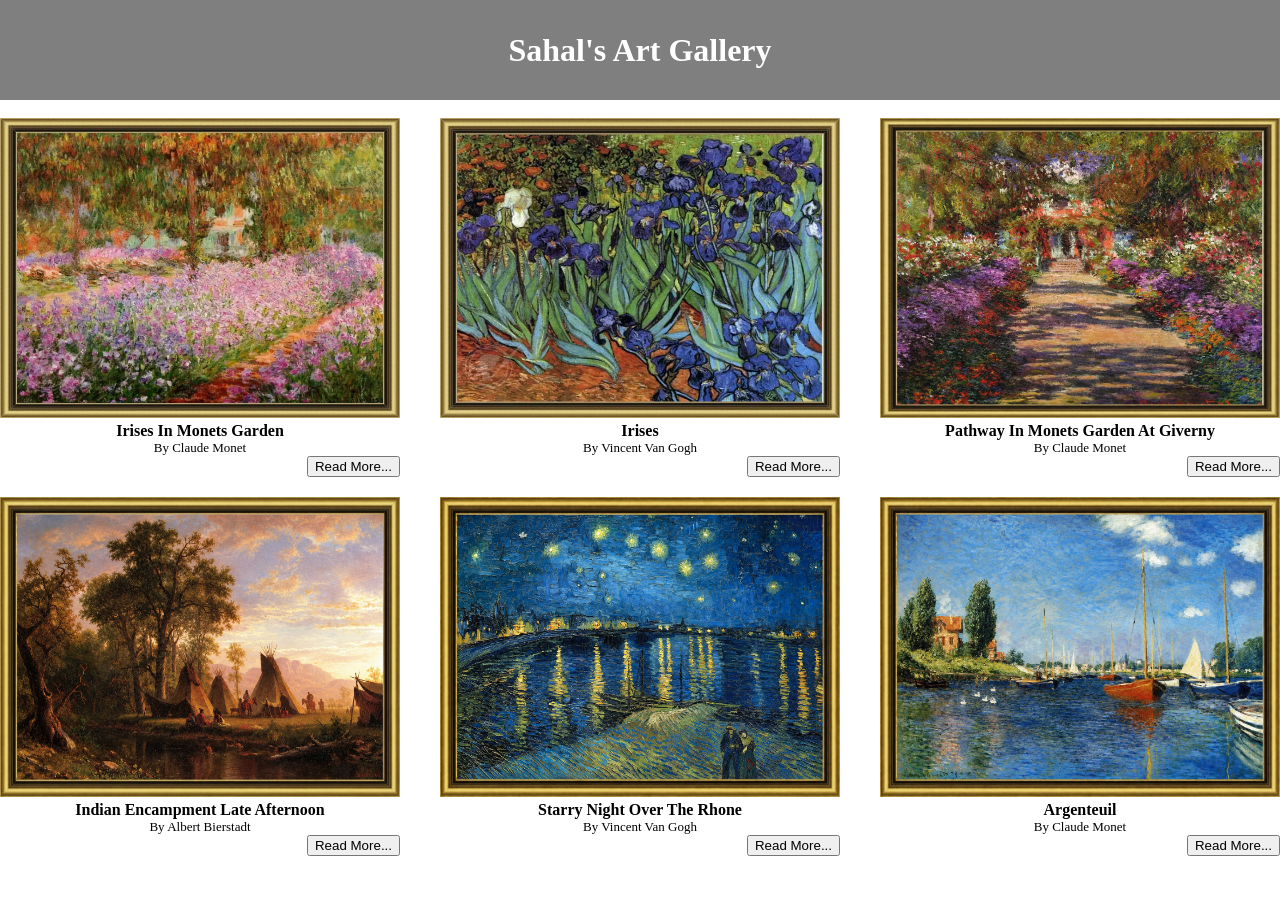
<file: index.html>
<!DOCTYPE html>
<html lang="en">
<head>
    <meta charset="UTF-8">
    <meta name="viewport" content="width=device-width, initial-scale=1.0">
    <title>Sahal's Art Gallery</title>
    <link rel="stylesheet" href="Sahal's Art Gallery.css">
</head>
<body>
    <header>
    <h1>Sahal's Art Gallery</h1>
    </header>
    <br>
    <main>
        <section>
            <div>
            <a href="Irises In Monets Garden.html" target="_blank"><img width="400px" height="300px" src="Irises In Monets Garden.webp" alt="Irises In Monets Garden"></a>
            <div class="images"><strong>Irises In Monets Garden</strong> </div>
            <div class="images" style="font-size: small">By Claude Monet</div>
            <a href="Irises In Monets Garden.html" target="_blank"><button style="float: inline-end;">Read More...</button></a>
            </div>
            <div>
            <a href="Irises.html" target="_blank"><img width="400px" height="300px" src="Irises.webp" alt="Irises"></a>
            <div class="images"><strong>Irises</strong></div>
            <div class="images" style="font-size: small;">By Vincent Van Gogh</div>
            <a href="Irises.html" target="_blank"><button style="float: inline-end;">Read More...</button></a>
            </div>
            <div>
            <a href="Pathway In Monets Garden At Giverny.html" target="_blank"><img width="400px" height="300px" src="Pathway In Monets Garden At Giverny.png" alt="Pathway In Monets Garden At Giverny"></a>
            <div class="images"><strong>Pathway In Monets Garden At Giverny</strong></div>
            <div class="images" style="font-size: small;">By Claude Monet</div>
            <a href="Pathway In Monets Garden At Giverny.html" target="_blank"><button style="float: inline-end;">Read More...</button></a>
            </div>
        </section>
        <section>
            <div>
            <a href="Indian Encampment Late Afternoon.html" target="_blank"><img width="400px" height="300px" src="Indian Encampment Late Afternoon.png" alt="Indian Encampment Late Afternoon"></a>
            <div class="images"><strong>Indian Encampment Late Afternoon</strong> </div>
            <div class="images" style="font-size: small">By Albert Bierstadt</div>
            <a href="Indian Encampment Late Afternoon.html" target="_blank"><button style="float: inline-end;">Read More...</button></a>
            </div>
            <div>
            <a href="Starry Night Over The Rhone.html" target="_blank"><img width="400px" height="300px" src="Starry Night Over The Rhone.png" alt="Starry Night Over The Rhone"></a>
            <div class="images"><strong>Starry Night Over The Rhone</strong></div>
            <div class="images" style="font-size: small;">By Vincent Van Gogh</div>
            <a href="Starry Night Over The Rhone.html" target="_blank"><button style="float: inline-end;">Read More...</button></a>
            </div>
            <div>
            <a href="Argenteuil.html" target="_blank"><img width="400px" height="300px" src="Argenteuil.png" alt="Argenteuil"></a>
            <div class="images"><strong>Argenteuil</strong></div>
            <div class="images" style="font-size: small;">By Claude Monet</div>
            <a href="Argenteuil.html" target="_blank"><button style="float: inline-end;">Read More...</button></a>
            </div>
        </section>
    </main>
</body>
</html>
</file>
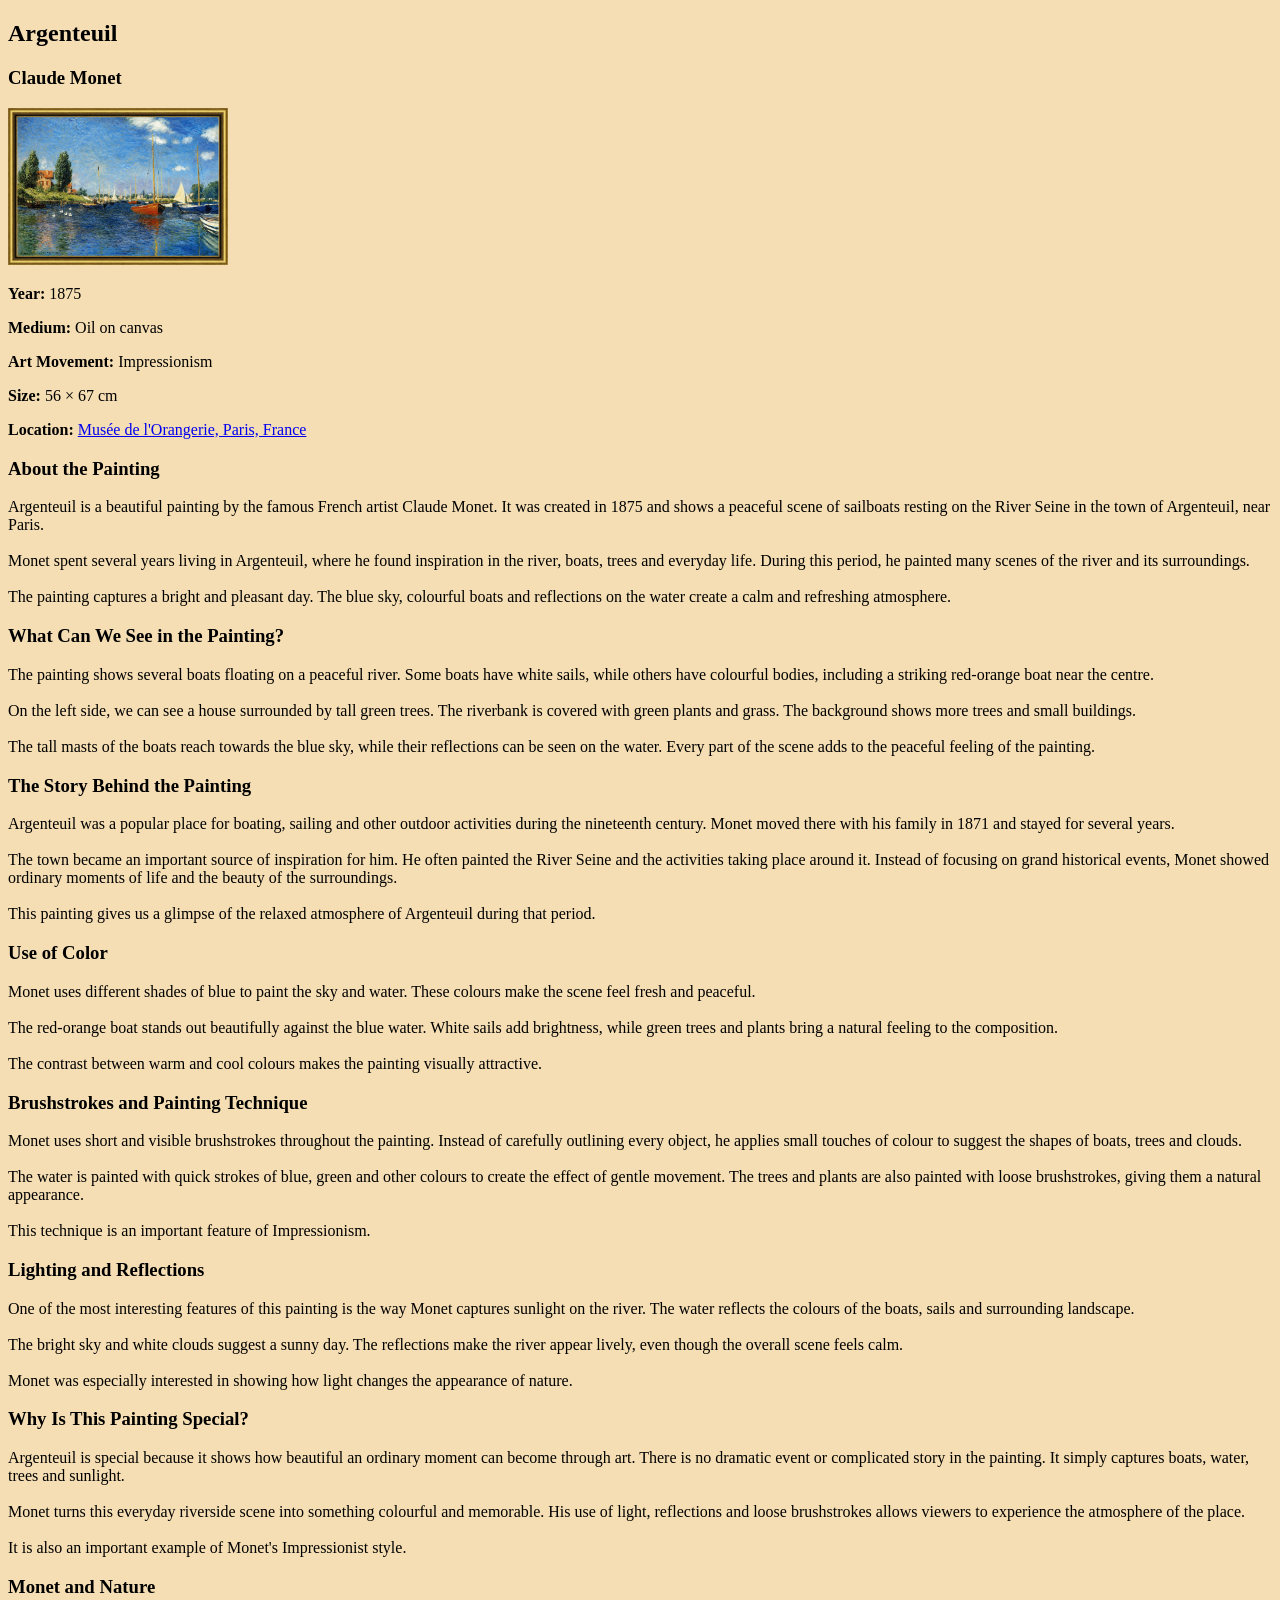
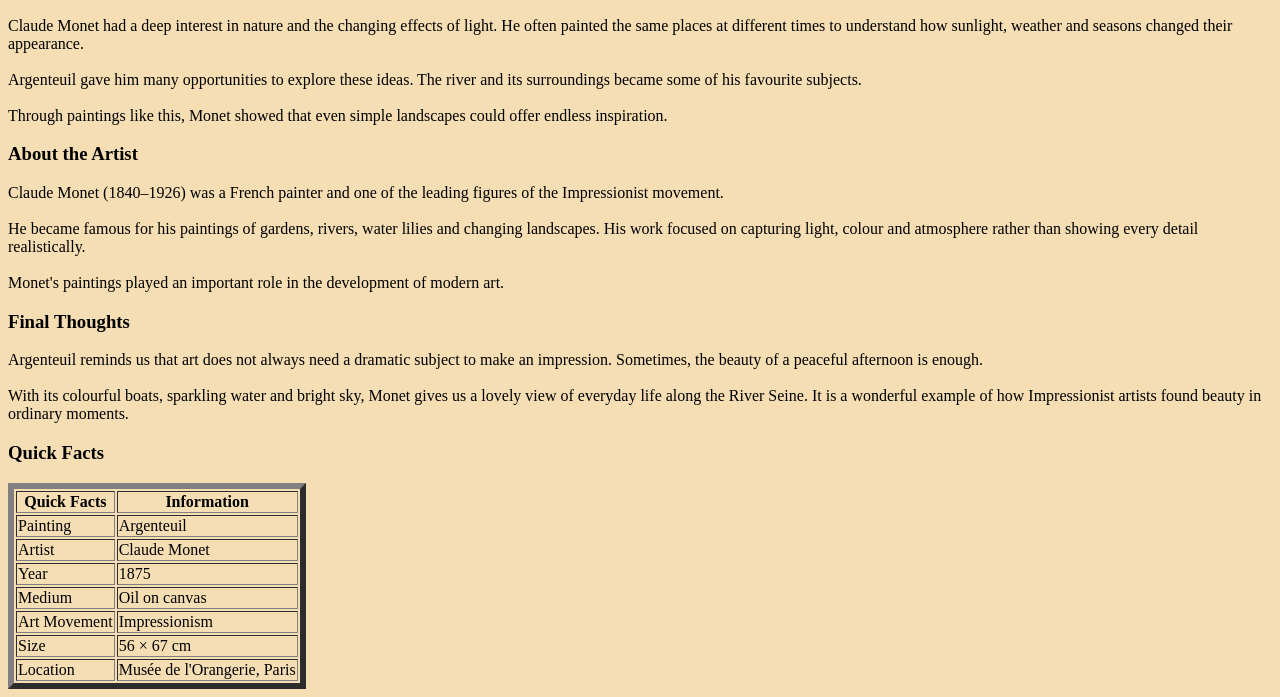
<file: Argenteuil.html>
<!DOCTYPE html>
<html lang="en">
<head>
    <meta charset="UTF-8">
    <meta name="viewport" content="width=device-width, initial-scale=1.0">
    <title>Argenteuil - Claude Monet</title>
    <style>
        body{
            background-color:wheat;
        }
    </style>
</head>
<body>

    <h2>Argenteuil</h2>
    <h3>Claude Monet</h3>
    <img width="220px" src="Argenteuil.png">

    <p><strong>Year:</strong> 1875</p>
    <p><strong>Medium:</strong> Oil on canvas</p>
    <p><strong>Art Movement:</strong> Impressionism</p>
    <p><strong>Size:</strong> 56 × 67 cm</p>
    <p><strong>Location:</strong> <a href="https://maps.app.goo.gl/kLqD5z38WnpdCQpq8">Musée de l'Orangerie, Paris, France</a></p>

    <h3>About the Painting</h3>
    <p>
        Argenteuil is a beautiful painting by the famous French artist Claude Monet. 
        It was created in 1875 and shows a peaceful scene of sailboats resting on 
        the River Seine in the town of Argenteuil, near Paris.
        <br><br>
        Monet spent several years living in Argenteuil, where he found inspiration 
        in the river, boats, trees and everyday life. During this period, he painted 
        many scenes of the river and its surroundings.
        <br><br>
        The painting captures a bright and pleasant day. The blue sky, colourful 
        boats and reflections on the water create a calm and refreshing atmosphere.
    </p>

    <h3>What Can We See in the Painting?</h3>
    <p>
        The painting shows several boats floating on a peaceful river. Some boats 
        have white sails, while others have colourful bodies, including a striking 
        red-orange boat near the centre.
        <br><br>
        On the left side, we can see a house surrounded by tall green trees. The 
        riverbank is covered with green plants and grass. The background shows 
        more trees and small buildings.
        <br><br>
        The tall masts of the boats reach towards the blue sky, while their 
        reflections can be seen on the water. Every part of the scene adds to 
        the peaceful feeling of the painting.
    </p>

    <h3>The Story Behind the Painting</h3>
    <p>
        Argenteuil was a popular place for boating, sailing and other outdoor 
        activities during the nineteenth century. Monet moved there with his 
        family in 1871 and stayed for several years.
        <br><br>
        The town became an important source of inspiration for him. He often 
        painted the River Seine and the activities taking place around it. 
        Instead of focusing on grand historical events, Monet showed ordinary 
        moments of life and the beauty of the surroundings.
        <br><br>
        This painting gives us a glimpse of the relaxed atmosphere of Argenteuil 
        during that period.
    </p>

    <h3>Use of Color</h3>
    <p>
        Monet uses different shades of blue to paint the sky and water. These 
        colours make the scene feel fresh and peaceful.
        <br><br>
        The red-orange boat stands out beautifully against the blue water. White 
        sails add brightness, while green trees and plants bring a natural feeling 
        to the composition.
        <br><br>
        The contrast between warm and cool colours makes the painting visually 
        attractive.
    </p>

    <h3>Brushstrokes and Painting Technique</h3>
    <p>
        Monet uses short and visible brushstrokes throughout the painting. 
        Instead of carefully outlining every object, he applies small touches 
        of colour to suggest the shapes of boats, trees and clouds.
        <br><br>
        The water is painted with quick strokes of blue, green and other colours 
        to create the effect of gentle movement. The trees and plants are also 
        painted with loose brushstrokes, giving them a natural appearance.
        <br><br>
        This technique is an important feature of Impressionism.
    </p>

    <h3>Lighting and Reflections</h3>
    <p>
        One of the most interesting features of this painting is the way Monet 
        captures sunlight on the river. The water reflects the colours of the 
        boats, sails and surrounding landscape.
        <br><br>
        The bright sky and white clouds suggest a sunny day. The reflections 
        make the river appear lively, even though the overall scene feels calm.
        <br><br>
        Monet was especially interested in showing how light changes the 
        appearance of nature.
    </p>

    <h3>Why Is This Painting Special?</h3>
    <p>
        Argenteuil is special because it shows how beautiful an ordinary moment 
        can become through art. There is no dramatic event or complicated story 
        in the painting. It simply captures boats, water, trees and sunlight.
        <br><br>
        Monet turns this everyday riverside scene into something colourful and 
        memorable. His use of light, reflections and loose brushstrokes allows 
        viewers to experience the atmosphere of the place.
        <br><br>
        It is also an important example of Monet's Impressionist style.
    </p>

    <h3>Monet and Nature</h3>
    <p>
        Claude Monet had a deep interest in nature and the changing effects of 
        light. He often painted the same places at different times to understand 
        how sunlight, weather and seasons changed their appearance.
        <br><br>
        Argenteuil gave him many opportunities to explore these ideas. The river 
        and its surroundings became some of his favourite subjects.
        <br><br>
        Through paintings like this, Monet showed that even simple landscapes 
        could offer endless inspiration.
    </p>

    <h3>About the Artist</h3>
    <p>
        Claude Monet (1840–1926) was a French painter and one of the leading 
        figures of the Impressionist movement.
        <br><br>
        He became famous for his paintings of gardens, rivers, water lilies 
        and changing landscapes. His work focused on capturing light, colour 
        and atmosphere rather than showing every detail realistically.
        <br><br>
        Monet's paintings played an important role in the development of 
        modern art.
    </p>

    <h3>Final Thoughts</h3>
    <p>
        Argenteuil reminds us that art does not always need a dramatic subject 
        to make an impression. Sometimes, the beauty of a peaceful afternoon 
        is enough.
        <br><br>
        With its colourful boats, sparkling water and bright sky, Monet gives 
        us a lovely view of everyday life along the River Seine. It is a 
        wonderful example of how Impressionist artists found beauty in 
        ordinary moments.
    </p>

    <h3>Quick Facts</h3>
    <table border="6">
        <tr>
            <th>Quick Facts</th>
            <th>Information</th>
        </tr>
        <tr>
            <td>Painting</td>
            <td>Argenteuil</td>
        </tr>
        <tr>
            <td>Artist</td>
            <td>Claude Monet</td>
        </tr>
        <tr>
            <td>Year</td>
            <td>1875</td>
        </tr>
        <tr>
            <td>Medium</td>
            <td>Oil on canvas</td>
        </tr>
        <tr>
            <td>Art Movement</td>
            <td>Impressionism</td>
        </tr>
        <tr>
            <td>Size</td>
            <td>56 × 67 cm</td>
        </tr>
        <tr>
            <td>Location</td>
            <td>Musée de l'Orangerie, Paris</td>
        </tr>
    </table>

</body>
</html>
</file>
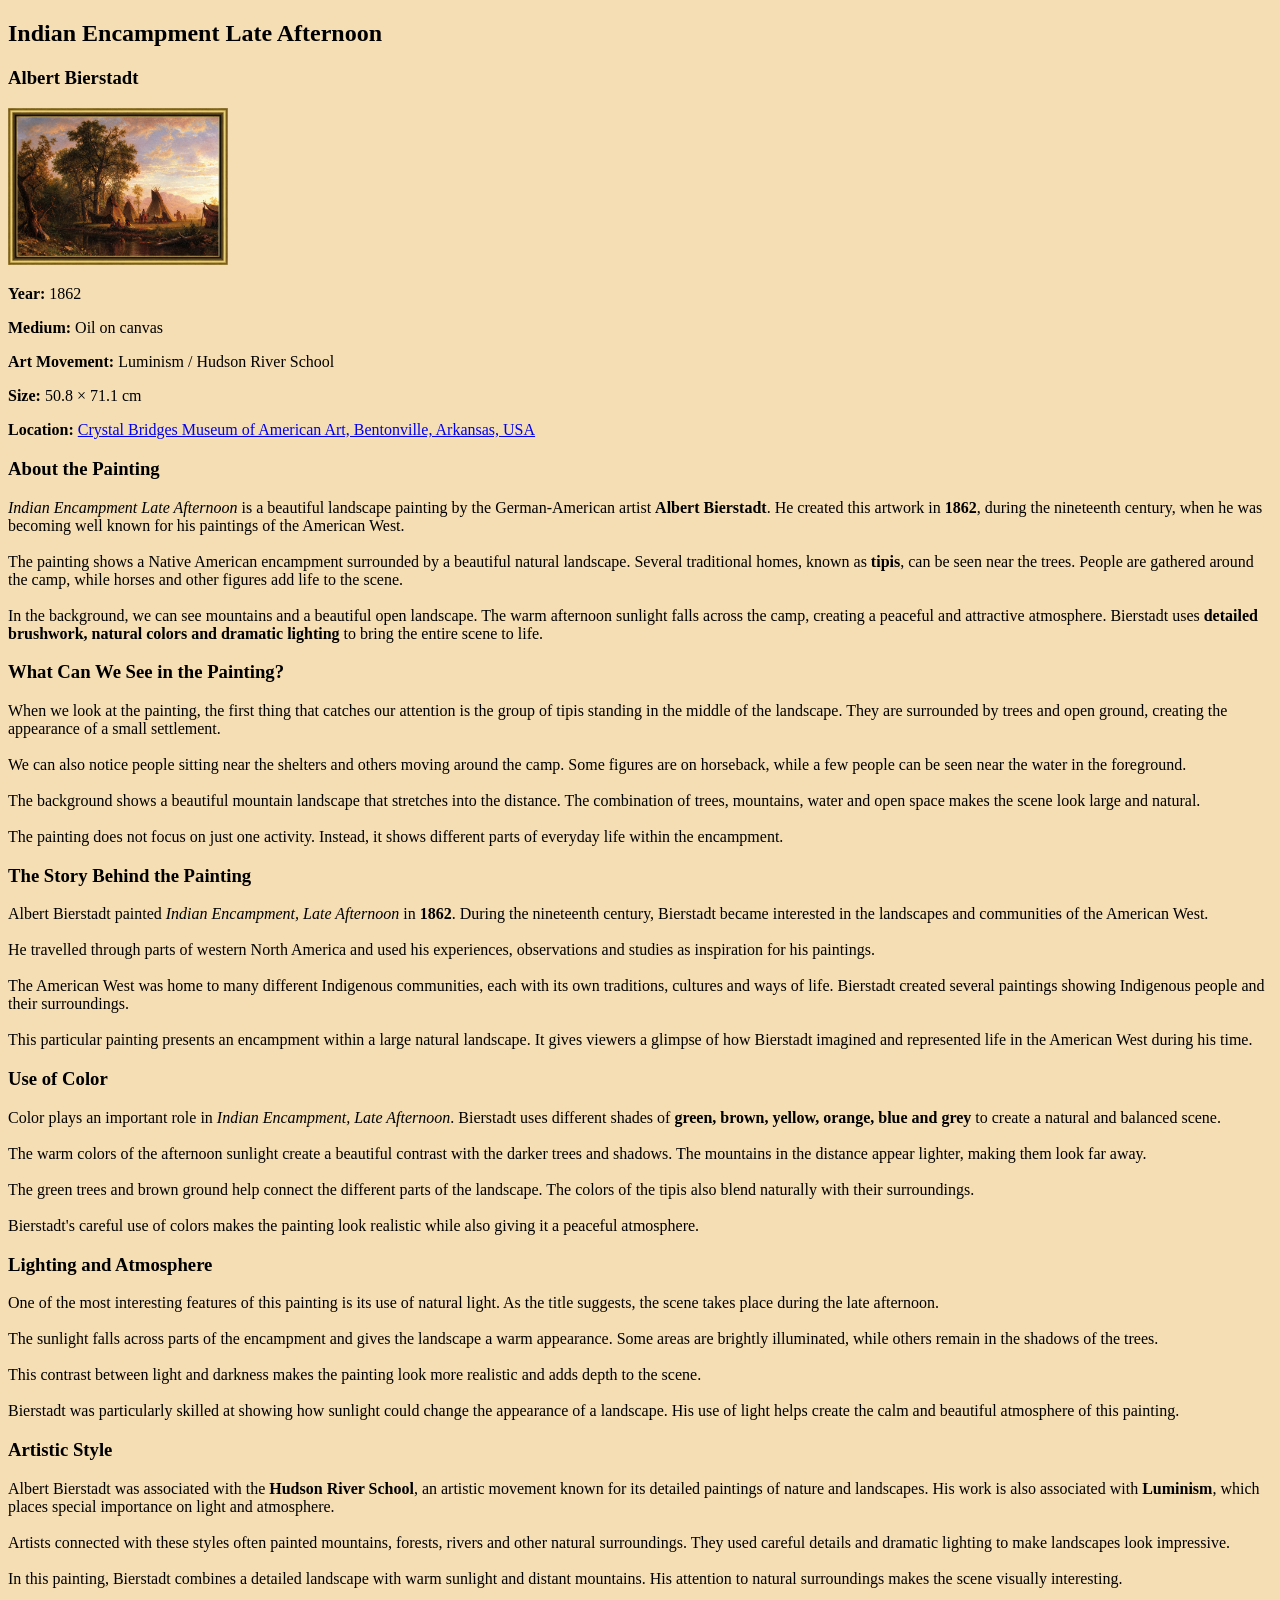
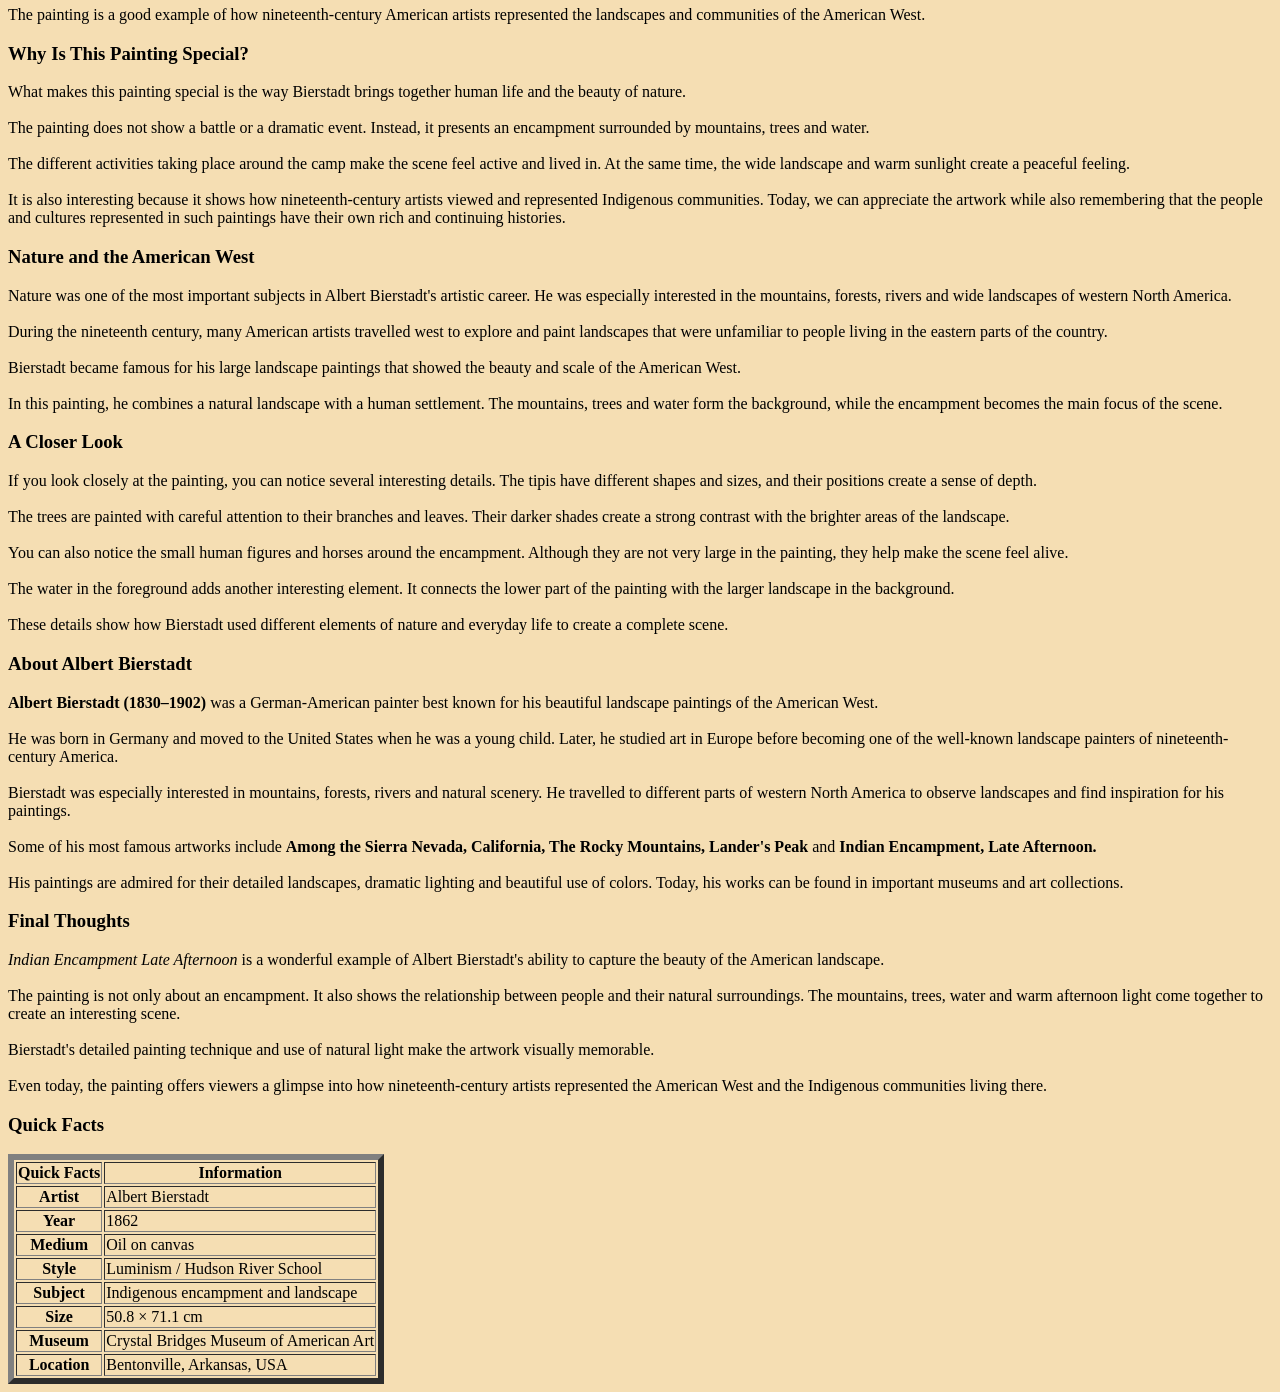
<file: Indian Encampment Late Afternoon.html>
<!DOCTYPE html>
<html lang="en">
<head>
    <meta charset="UTF-8">
    <meta name="viewport" content="width=device-width, initial-scale=1.0">
    <title>Indian Encampment, Late Afternoon</title>
    <style>
        body{
            background-color:wheat;
        }
    </style>
</head>
<body>
    <h2>Indian Encampment Late Afternoon</h2>
    <h3>Albert Bierstadt</h3>
    <img width="220px" src="Indian Encampment Late Afternoon.png">

    <p><strong>Year:</strong> 1862</p>
    <p><strong>Medium:</strong> Oil on canvas</p>
    <p><strong>Art Movement:</strong> Luminism / Hudson River School</p>
    <p><strong>Size:</strong> 50.8 × 71.1 cm</p>
    <p><strong>Location:</strong> <a href="https://maps.app.goo.gl/CQbjdaHyJHn3ZQuc9">Crystal Bridges Museum of American Art, Bentonville, Arkansas, USA</a></p>
    
    <h3>About the Painting</h3>
    
    <p><em>Indian Encampment Late Afternoon</em> is a beautiful landscape painting by the German-American artist <strong>Albert Bierstadt</strong>. He created this artwork in <strong>1862</strong>, during the nineteenth century, when he was becoming well known for his paintings of the American West.<br><br>

The painting shows a Native American encampment surrounded by a beautiful natural landscape. Several traditional homes, known as <strong>tipis</strong>, can be seen near the trees. People are gathered around the camp, while horses and other figures add life to the scene.<br><br>

In the background, we can see mountains and a beautiful open landscape. The warm afternoon sunlight falls across the camp, creating a peaceful and attractive atmosphere. Bierstadt uses <strong>detailed brushwork, natural colors and dramatic lighting</strong> to bring the entire scene to life.</p>

<h3>What Can We See in the Painting?</h3>
<p>When we look at the painting, the first thing that catches our attention is the group of tipis standing in the middle of the landscape. They are surrounded by trees and open ground, creating the appearance of a small settlement.<br><br>

We can also notice people sitting near the shelters and others moving around the camp. Some figures are on horseback, while a few people can be seen near the water in the foreground.<br><br>

The background shows a beautiful mountain landscape that stretches into the distance. The combination of trees, mountains, water and open space makes the scene look large and natural.<br><br>

The painting does not focus on just one activity. Instead, it shows different parts of everyday life within the encampment.</p>

<h3>The Story Behind the Painting</h3>
<p>Albert Bierstadt painted <em>Indian Encampment, Late Afternoon</em> in <strong>1862</strong>. During the nineteenth century, Bierstadt became interested in the landscapes and communities of the American West.<br><br>

He travelled through parts of western North America and used his experiences, observations and studies as inspiration for his paintings.<br><br>

The American West was home to many different Indigenous communities, each with its own traditions, cultures and ways of life. Bierstadt created several paintings showing Indigenous people and their surroundings.<br><br>

This particular painting presents an encampment within a large natural landscape. It gives viewers a glimpse of how Bierstadt imagined and represented life in the American West during his time.</p>

<h3>Use of Color</h3>
<p>Color plays an important role in <em>Indian Encampment, Late Afternoon</em>. Bierstadt uses different shades of <strong>green, brown, yellow, orange, blue and grey</strong> to create a natural and balanced scene.<br><br>

The warm colors of the afternoon sunlight create a beautiful contrast with the darker trees and shadows. The mountains in the distance appear lighter, making them look far away.<br><br>

The green trees and brown ground help connect the different parts of the landscape. The colors of the tipis also blend naturally with their surroundings.<br><br>

Bierstadt's careful use of colors makes the painting look realistic while also giving it a peaceful atmosphere.</p>

<h3>Lighting and Atmosphere</h3>
<p>One of the most interesting features of this painting is its use of natural light. As the title suggests, the scene takes place during the late afternoon.<br><br>

The sunlight falls across parts of the encampment and gives the landscape a warm appearance. Some areas are brightly illuminated, while others remain in the shadows of the trees.<br><br>

This contrast between light and darkness makes the painting look more realistic and adds depth to the scene.<br><br>

Bierstadt was particularly skilled at showing how sunlight could change the appearance of a landscape. His use of light helps create the calm and beautiful atmosphere of this painting.</p>

<h3>Artistic Style</h3>
<p>Albert Bierstadt was associated with the <strong>Hudson River School</strong>, an artistic movement known for its detailed paintings of nature and landscapes. His work is also associated with <strong>Luminism</strong>, which places special importance on light and atmosphere.<br><br>

Artists connected with these styles often painted mountains, forests, rivers and other natural surroundings. They used careful details and dramatic lighting to make landscapes look impressive.<br><br>

In this painting, Bierstadt combines a detailed landscape with warm sunlight and distant mountains. His attention to natural surroundings makes the scene visually interesting.<br><br>

The painting is a good example of how nineteenth-century American artists represented the landscapes and communities of the American West.</p>

<h3>Why Is This Painting Special?</h3>
<p>What makes this painting special is the way Bierstadt brings together human life and the beauty of nature.<br><br>

The painting does not show a battle or a dramatic event. Instead, it presents an encampment surrounded by mountains, trees and water.<br><br>

The different activities taking place around the camp make the scene feel active and lived in. At the same time, the wide landscape and warm sunlight create a peaceful feeling.<br><br>

It is also interesting because it shows how nineteenth-century artists viewed and represented Indigenous communities. Today, we can appreciate the artwork while also remembering that the people and cultures represented in such paintings have their own rich and continuing histories.</p>

<h3>Nature and the American West</h3>
<p>Nature was one of the most important subjects in Albert Bierstadt's artistic career. He was especially interested in the mountains, forests, rivers and wide landscapes of western North America.<br><br>

During the nineteenth century, many American artists travelled west to explore and paint landscapes that were unfamiliar to people living in the eastern parts of the country.<br><br>

Bierstadt became famous for his large landscape paintings that showed the beauty and scale of the American West.<br><br>

In this painting, he combines a natural landscape with a human settlement. The mountains, trees and water form the background, while the encampment becomes the main focus of the scene.</p>

<h3>A Closer Look</h3>
<p>If you look closely at the painting, you can notice several interesting details. The tipis have different shapes and sizes, and their positions create a sense of depth.<br><br>

The trees are painted with careful attention to their branches and leaves. Their darker shades create a strong contrast with the brighter areas of the landscape.<br><br>

You can also notice the small human figures and horses around the encampment. Although they are not very large in the painting, they help make the scene feel alive.<br><br>

The water in the foreground adds another interesting element. It connects the lower part of the painting with the larger landscape in the background.<br><br>

These details show how Bierstadt used different elements of nature and everyday life to create a complete scene.</p>

<h3>About Albert Bierstadt</h3>
<p><strong>Albert Bierstadt (1830–1902)</strong> was a German-American painter best known for his beautiful landscape paintings of the American West.<br><br>

He was born in Germany and moved to the United States when he was a young child. Later, he studied art in Europe before becoming one of the well-known landscape painters of nineteenth-century America.<br><br>

Bierstadt was especially interested in mountains, forests, rivers and natural scenery. He travelled to different parts of western North America to observe landscapes and find inspiration for his paintings.<br><br>

Some of his most famous artworks include <strong>Among the Sierra Nevada, California, The Rocky Mountains, Lander's Peak</strong> and <strong>Indian Encampment, Late Afternoon.</strong><br><br>

His paintings are admired for their detailed landscapes, dramatic lighting and beautiful use of colors. Today, his works can be found in important museums and art collections.</p>

<h3>Final Thoughts</h3>
<p><em>Indian Encampment Late Afternoon</em> is a wonderful example of Albert Bierstadt's ability to capture the beauty of the American landscape.<br><br>

The painting is not only about an encampment. It also shows the relationship between people and their natural surroundings. The mountains, trees, water and warm afternoon light come together to create an interesting scene.<br><br>

Bierstadt's detailed painting technique and use of natural light make the artwork visually memorable.<br><br>

Even today, the painting offers viewers a glimpse into how nineteenth-century artists represented the American West and the Indigenous communities living there.</p>

<h3>Quick Facts</h3>
<table border="6">
    <tr>
        <th>Quick Facts</th>
        <th>Information</th>
    </tr>
    <tr>
        <th>Artist</th>
        <td>Albert Bierstadt</td>
    </tr>
    <tr>
        <th>Year</th>
        <td>1862</td>
    </tr>
    <tr>
        <th>Medium</th>
        <td>Oil on canvas</td>
    </tr>
    <tr>
        <th>Style</th>
        <td>Luminism / Hudson River School</td>
    </tr>
    <tr>
        <th>Subject</th>
        <td>Indigenous encampment and landscape</td>
    </tr>
    <tr>
        <th>Size</th>
        <td>50.8 × 71.1 cm</td>
    </tr>
    <tr>
        <th>Museum</th>
        <td>Crystal Bridges Museum of American Art</td>
    </tr>
    <tr>
        <th>Location</th>
        <td>Bentonville, Arkansas, USA</td>
    </tr>
</table>
</body>
</html>
</file>
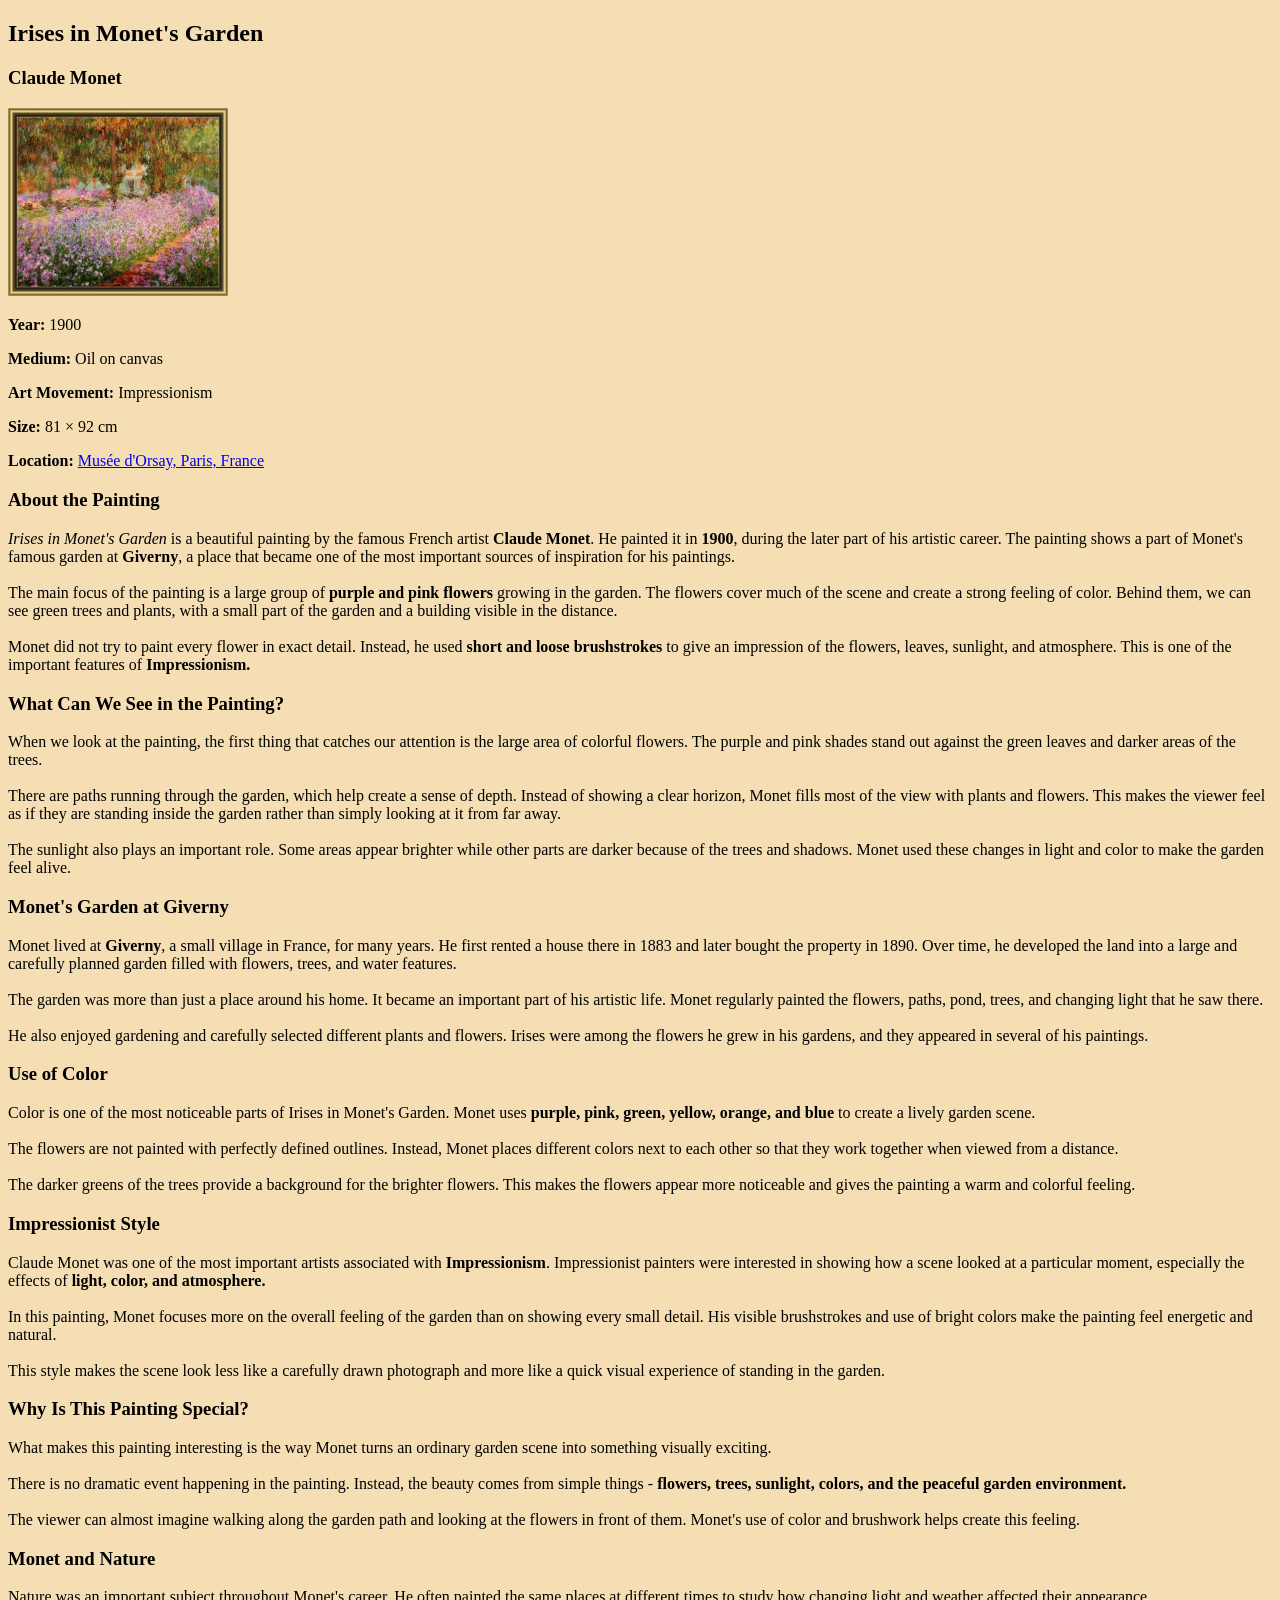
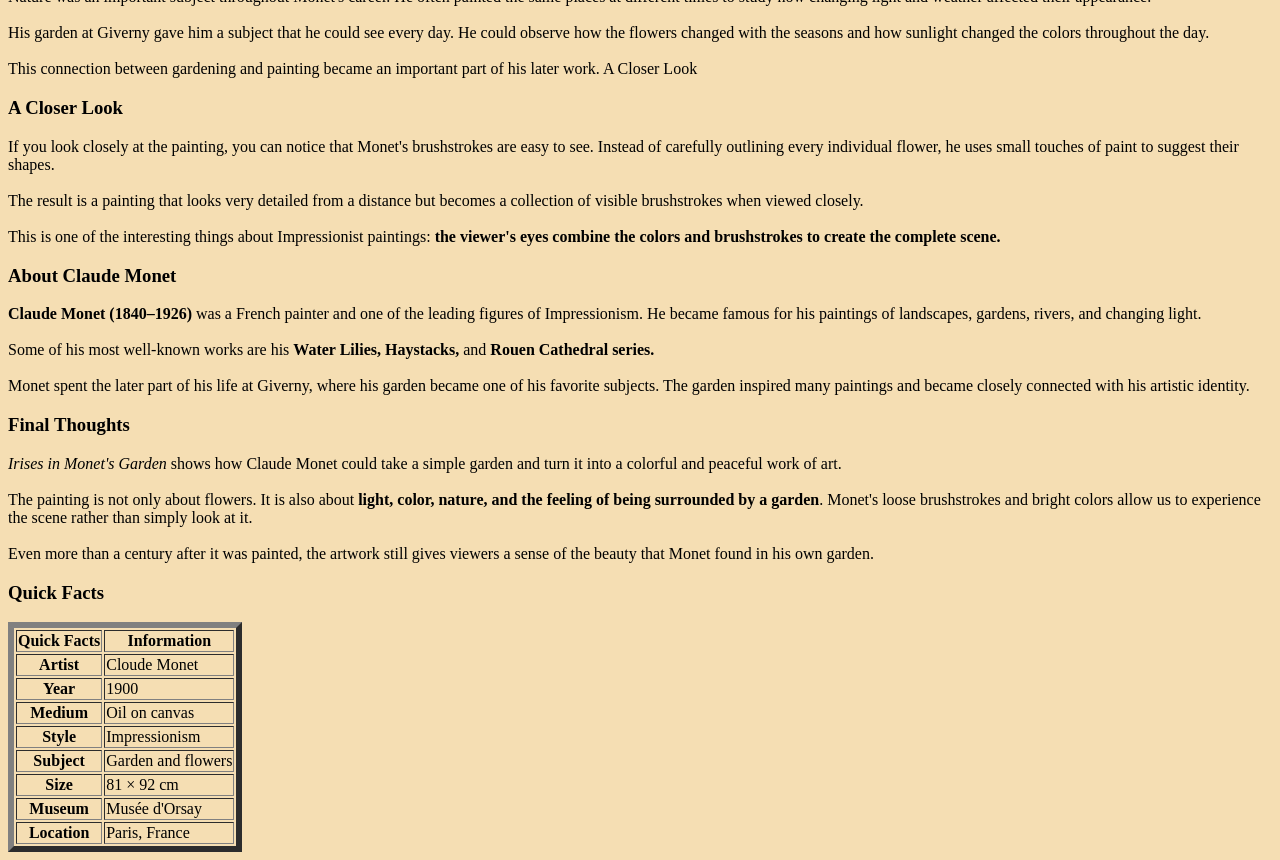
<file: Irises In Monets Garden.html>
<!DOCTYPE html>
<html lang="en">
<head>
    <meta charset="UTF-8">
    <meta name="viewport" content="width=device-width, initial-scale=1.0">
    <title>Irises In Monets Garden</title>
    <style>
        body{
            background-color:wheat;
        }
    </style>
</head>
<body>
    <h2>Irises in Monet's Garden</h2>
    <h3>Claude Monet</h3>
    <img width="220px" src="Irises In Monets Garden.webp">

    <p><strong>Year:</strong> 1900</p>
    <p><strong>Medium:</strong> Oil on canvas</p>
    <p><strong>Art Movement:</strong> Impressionism</p>
    <p><strong>Size:</strong> 81 × 92 cm</p>
    <p><strong>Location:</strong> <a href="https://maps.app.goo.gl/oHfiprwZJnHPRDGW7">Musée d'Orsay, Paris, France</a></p>
    
    <h3>About the Painting</h3>
    
    <p><em>Irises in Monet's Garden</em> is a beautiful painting by the famous French artist <strong> Claude Monet</strong>. He painted it in <strong> 1900</strong>, during the later part of his artistic career. The painting shows a part of Monet's famous garden at <strong>Giverny</strong>, a place that became one of the most important sources of inspiration for his paintings.<br><br>

The main focus of the painting is a large group of <strong>purple and pink flowers</strong> growing in the garden. The flowers cover much of the scene and create a strong feeling of color. Behind them, we can see green trees and plants, with a small part of the garden and a building visible in the distance.<br><br>

Monet did not try to paint every flower in exact detail. Instead, he used <strong> short and loose brushstrokes</strong> to give an impression of the flowers, leaves, sunlight, and atmosphere. This is one of the important features of <strong>Impressionism.</strong></p>

<h3>What Can We See in the Painting?</h3>
<p>When we look at the painting, the first thing that catches our attention is the large area of colorful flowers. The purple and pink shades stand out against the green leaves and darker areas of the trees.<br><br>

There are paths running through the garden, which help create a sense of depth. Instead of showing a clear horizon, Monet fills most of the view with plants and flowers. This makes the viewer feel as if they are standing inside the garden rather than simply looking at it from far away.<br><br>

The sunlight also plays an important role. Some areas appear brighter while other parts are darker because of the trees and shadows. Monet used these changes in light and color to make the garden feel alive.</p>

<h3>Monet's Garden at Giverny</h3>
<p>Monet lived at <strong>Giverny</strong>, a small village in France, for many years. He first rented a house there in 1883 and later bought the property in 1890. Over time, he developed the land into a large and carefully planned garden filled with flowers, trees, and water features.<br><br>

The garden was more than just a place around his home. It became an important part of his artistic life. Monet regularly painted the flowers, paths, pond, trees, and changing light that he saw there.<br><br>

He also enjoyed gardening and carefully selected different plants and flowers. Irises were among the flowers he grew in his gardens, and they appeared in several of his paintings.</p>

<h3>Use of Color</h3>
<p>Color is one of the most noticeable parts of Irises in Monet's Garden. Monet uses <strong> purple, pink, green, yellow, orange, and blue</strong> to create a lively garden scene.<br><br>

The flowers are not painted with perfectly defined outlines. Instead, Monet places different colors next to each other so that they work together when viewed from a distance.<br><br>

The darker greens of the trees provide a background for the brighter flowers. This makes the flowers appear more noticeable and gives the painting a warm and colorful feeling.</p>

<h3>Impressionist Style</h3>
<p>Claude Monet was one of the most important artists associated with <strong> Impressionism</strong>. Impressionist painters were interested in showing how a scene looked at a particular moment, especially the effects of  <strong>light, color, and atmosphere.</strong><br><br>

In this painting, Monet focuses more on the overall feeling of the garden than on showing every small detail. His visible brushstrokes and use of bright colors make the painting feel energetic and natural.<br><br>

This style makes the scene look less like a carefully drawn photograph and more like a quick visual experience of standing in the garden.</p>

<h3>Why Is This Painting Special?</h3>
<p>What makes this painting interesting is the way Monet turns an ordinary garden scene into something visually exciting.<br><br>

There is no dramatic event happening in the painting. Instead, the beauty comes from simple things -<strong> flowers, trees, sunlight, colors, and the peaceful garden environment.</strong><br><br>

The viewer can almost imagine walking along the garden path and looking at the flowers in front of them. Monet's use of color and brushwork helps create this feeling.</p>

<h3>Monet and Nature</h3>
<p>Nature was an important subject throughout Monet's career. He often painted the same places at different times to study how changing light and weather affected their appearance.<br><br>

His garden at Giverny gave him a subject that he could see every day. He could observe how the flowers changed with the seasons and how sunlight changed the colors throughout the day.<br><br>

This connection between gardening and painting became an important part of his later work.
A Closer Look</p>

<h3>A Closer Look</h3>
<p>If you look closely at the painting, you can notice that Monet's brushstrokes are easy to see. Instead of carefully outlining every individual flower, he uses small touches of paint to suggest their shapes.<br><br>

The result is a painting that looks very detailed from a distance but becomes a collection of visible brushstrokes when viewed closely.<br><br>

This is one of the interesting things about Impressionist paintings:<strong> the viewer's eyes combine the colors and brushstrokes to create the complete scene.</strong></p>

<h3>About Claude Monet</h3>
<p><strong>Claude Monet (1840–1926)</strong> was a French painter and one of the leading figures of Impressionism. He became famous for his paintings of landscapes, gardens, rivers, and changing light.<br><br>

Some of his most well-known works are his <strong> Water Lilies, Haystacks,</strong> and <strong> Rouen Cathedral series.</strong><br><br>

Monet spent the later part of his life at Giverny, where his garden became one of his favorite subjects. The garden inspired many paintings and became closely connected with his artistic identity.</p>

<h3>Final Thoughts</h3>
<p><em>Irises in Monet's Garden</em> shows how Claude Monet could take a simple garden and turn it into a colorful and peaceful work of art. <br><br>
The painting is not only about flowers. It is also about <strong>light, color, nature, and the feeling of being surrounded by a garden</strong>. Monet's loose brushstrokes and bright colors allow us to experience the scene rather than simply look at it.<br><br>

Even more than a century after it was painted, the artwork still gives viewers a sense of the beauty that Monet found in his own garden.</p>

<h3>Quick Facts</h3>
<table border="6">
    <tr>
        <th>Quick Facts</th>
        <th>Information</th>
    </tr>
    <tr>
        <th>Artist</th>
        <td>Cloude Monet</td>
    </tr>
    <tr>
        <th>Year</th>
        <td>1900</td>
    </tr>
    <tr>
        <th>Medium</th>
        <td>Oil on canvas</td>
    </tr>
    <tr>
        <th>Style</th>
        <td>Impressionism</td>
    </tr>
    <tr>
        <th>Subject</th>
        <td>Garden and flowers</td>
    </tr>
    <tr>
        <th>Size</th>
        <td>81 × 92 cm</td>
    </tr>
    <tr>
        <th>Museum</th>
        <td>Musée d'Orsay</td>
    </tr>
    <tr>
        <th>Location</th>
        <td>Paris, France</td>
    </tr>
</table>
</body>
</html>
</file>
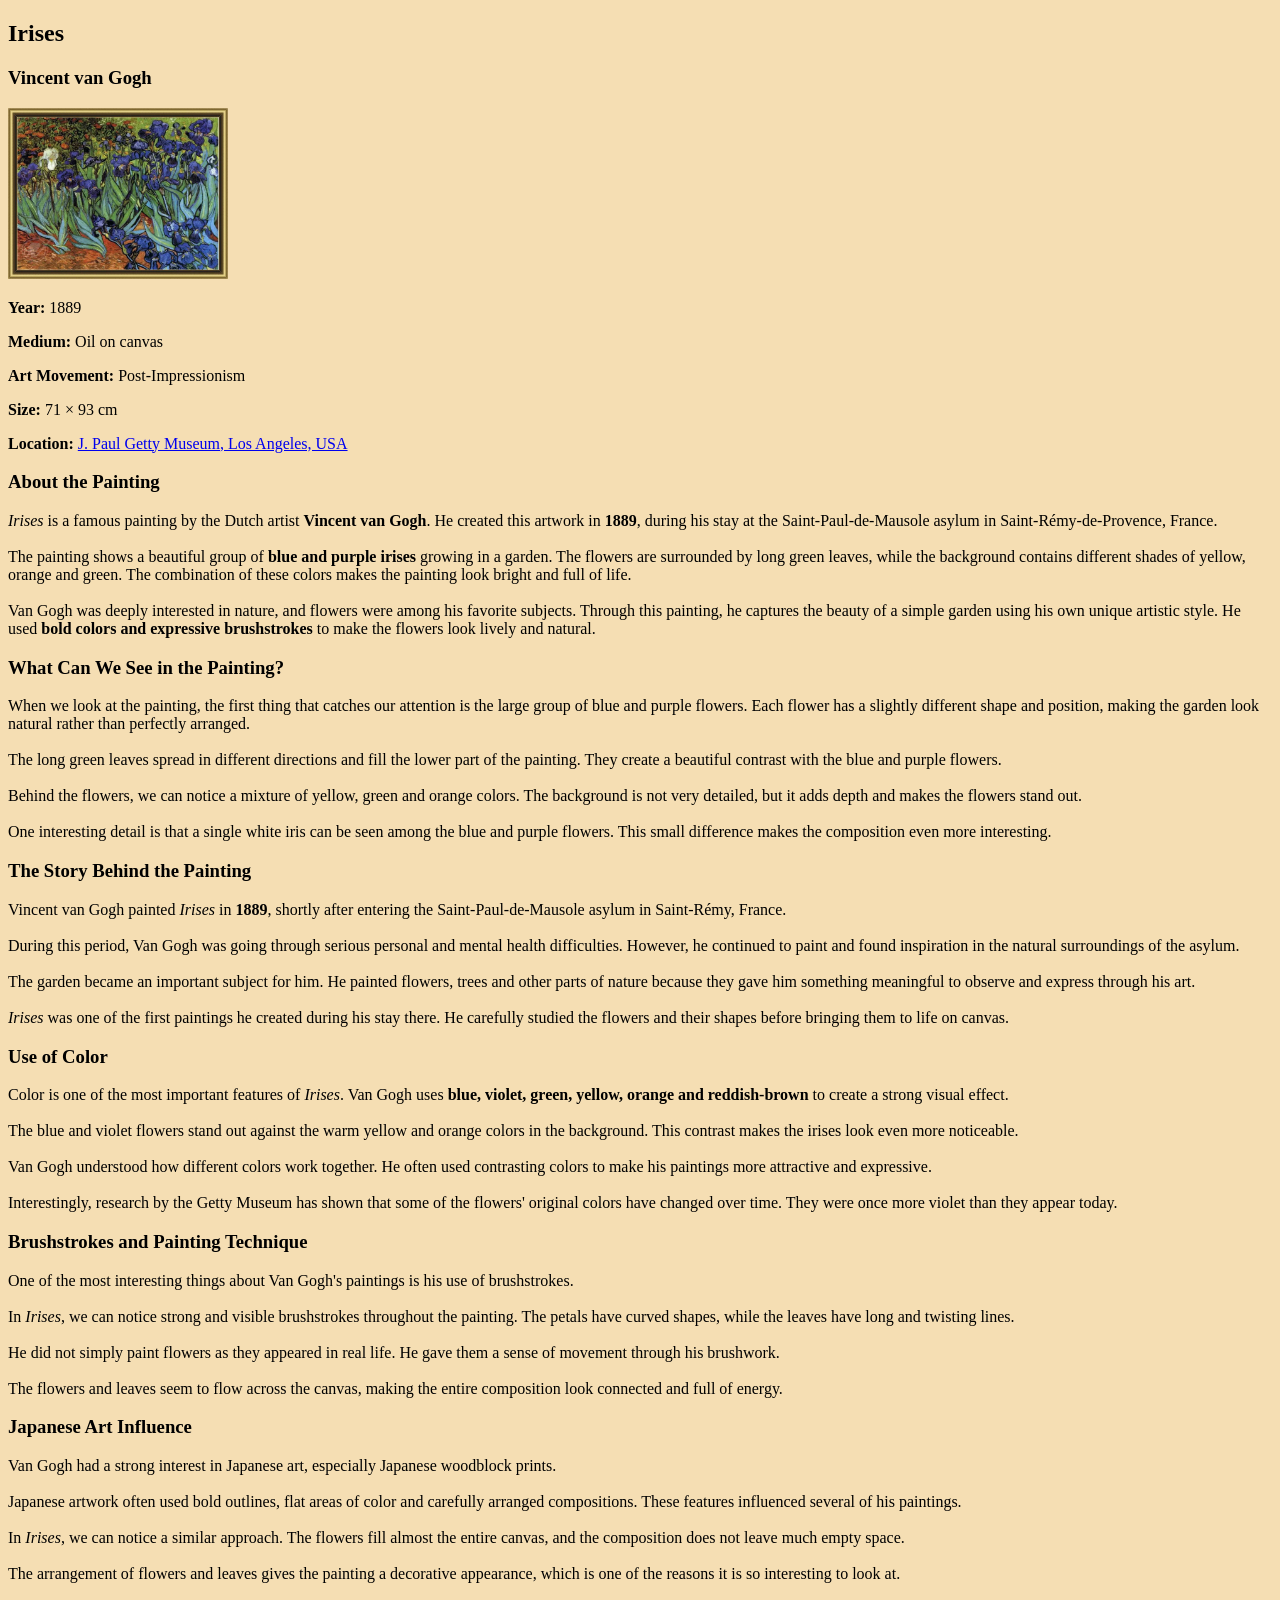
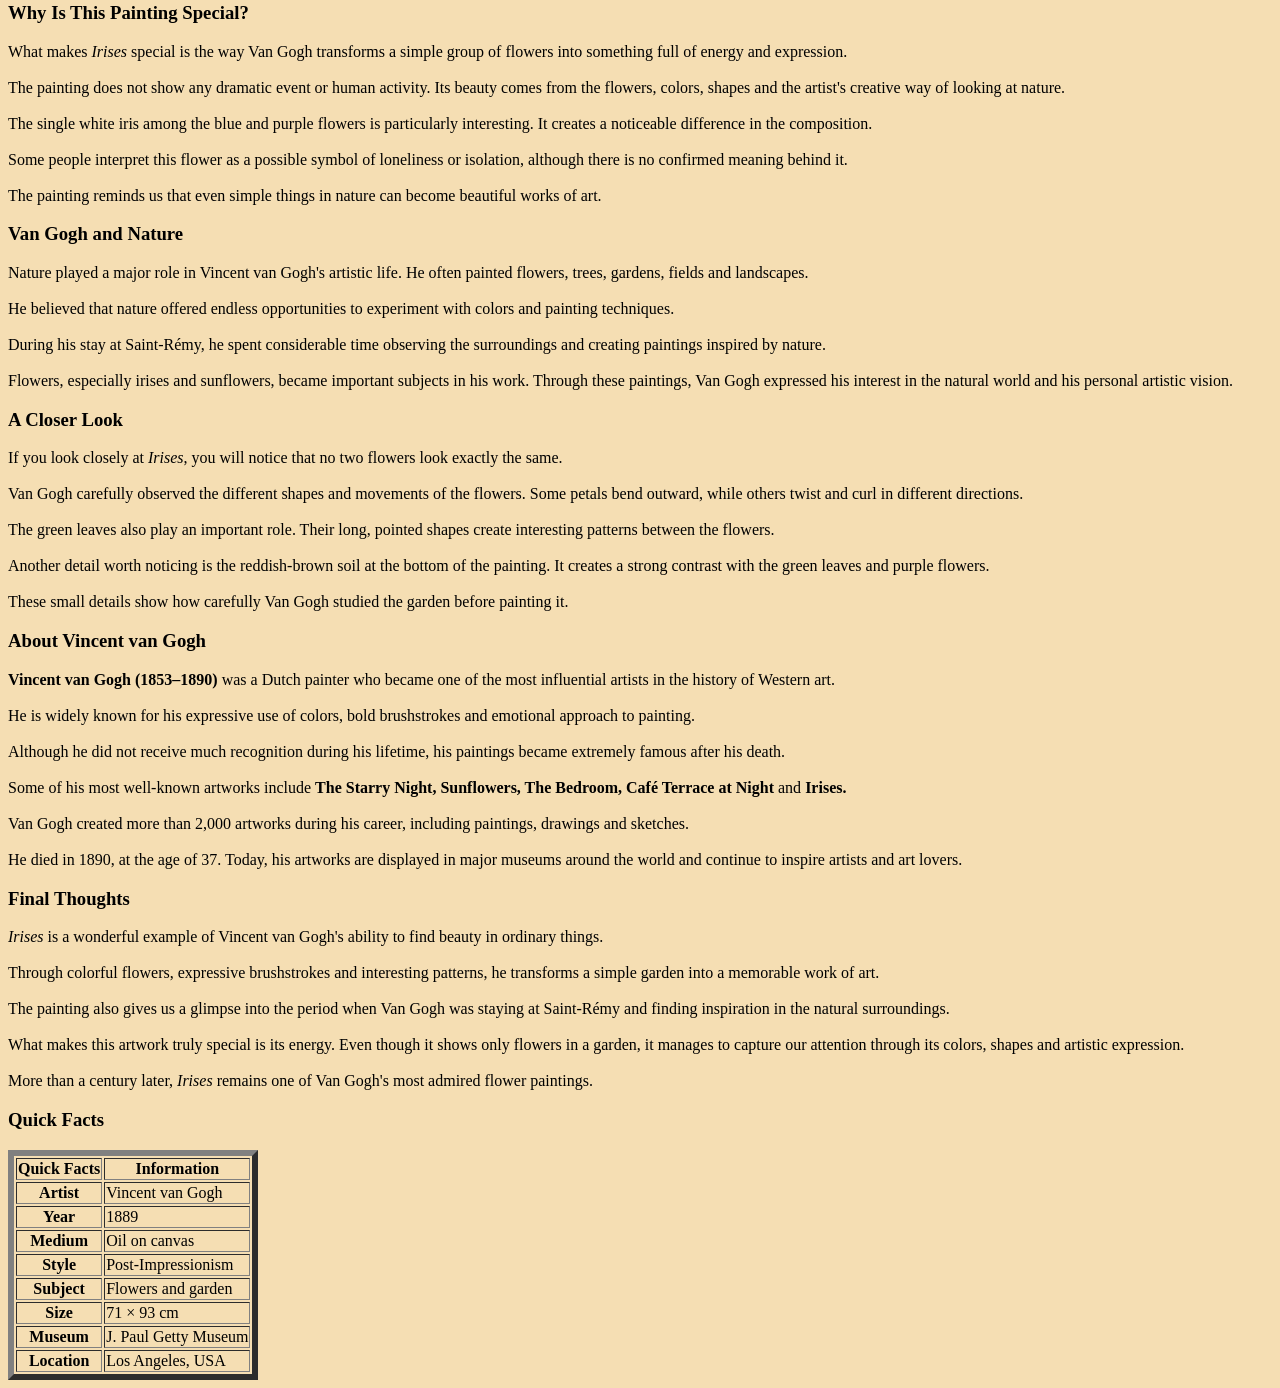
<file: Irises.html>
<!DOCTYPE html>
<html lang="en">
<head>
    <meta charset="UTF-8">
    <meta name="viewport" content="width=device-width, initial-scale=1.0">
    <title>Irises - Vincent Van Gogh</title>
    <style>
        body{
            background-color:wheat;
        }
    </style>
</head>
<body>
    <h2>Irises</h2>
    <h3>Vincent van Gogh</h3>
    <img width="220px" src="Irises.webp">

    <p><strong>Year:</strong> 1889</p>
    <p><strong>Medium:</strong> Oil on canvas</p>
    <p><strong>Art Movement:</strong> Post-Impressionism</p>
    <p><strong>Size:</strong> 71 × 93 cm</p>
    <p><strong>Location:</strong> <a href="https://maps.app.goo.gl/r1yhGHHjpKZMXo4x7">J. Paul Getty Museum, Los Angeles, USA</a></p>
    
    <h3>About the Painting</h3>
    
    <p><em>Irises</em> is a famous painting by the Dutch artist <strong>Vincent van Gogh</strong>. He created this artwork in <strong>1889</strong>, during his stay at the Saint-Paul-de-Mausole asylum in Saint-Rémy-de-Provence, France.<br><br>

The painting shows a beautiful group of <strong>blue and purple irises</strong> growing in a garden. The flowers are surrounded by long green leaves, while the background contains different shades of yellow, orange and green. The combination of these colors makes the painting look bright and full of life.<br><br>

Van Gogh was deeply interested in nature, and flowers were among his favorite subjects. Through this painting, he captures the beauty of a simple garden using his own unique artistic style. He used <strong>bold colors and expressive brushstrokes</strong> to make the flowers look lively and natural.</p>

<h3>What Can We See in the Painting?</h3>
<p>When we look at the painting, the first thing that catches our attention is the large group of blue and purple flowers. Each flower has a slightly different shape and position, making the garden look natural rather than perfectly arranged.<br><br>

The long green leaves spread in different directions and fill the lower part of the painting. They create a beautiful contrast with the blue and purple flowers.<br><br>

Behind the flowers, we can notice a mixture of yellow, green and orange colors. The background is not very detailed, but it adds depth and makes the flowers stand out.<br><br>

One interesting detail is that a single white iris can be seen among the blue and purple flowers. This small difference makes the composition even more interesting.</p>

<h3>The Story Behind the Painting</h3>
<p>Vincent van Gogh painted <em>Irises</em> in <strong>1889</strong>, shortly after entering the Saint-Paul-de-Mausole asylum in Saint-Rémy, France.<br><br>

During this period, Van Gogh was going through serious personal and mental health difficulties. However, he continued to paint and found inspiration in the natural surroundings of the asylum.<br><br>

The garden became an important subject for him. He painted flowers, trees and other parts of nature because they gave him something meaningful to observe and express through his art.<br><br>

<em>Irises</em> was one of the first paintings he created during his stay there. He carefully studied the flowers and their shapes before bringing them to life on canvas.</p>

<h3>Use of Color</h3>
<p>Color is one of the most important features of <em>Irises</em>. Van Gogh uses <strong>blue, violet, green, yellow, orange and reddish-brown</strong> to create a strong visual effect.<br><br>

The blue and violet flowers stand out against the warm yellow and orange colors in the background. This contrast makes the irises look even more noticeable.<br><br>

Van Gogh understood how different colors work together. He often used contrasting colors to make his paintings more attractive and expressive.<br><br>

Interestingly, research by the Getty Museum has shown that some of the flowers' original colors have changed over time. They were once more violet than they appear today.</p>

<h3>Brushstrokes and Painting Technique</h3>
<p>One of the most interesting things about Van Gogh's paintings is his use of brushstrokes.<br><br>

In <em>Irises</em>, we can notice strong and visible brushstrokes throughout the painting. The petals have curved shapes, while the leaves have long and twisting lines.<br><br>

He did not simply paint flowers as they appeared in real life. He gave them a sense of movement through his brushwork.<br><br>

The flowers and leaves seem to flow across the canvas, making the entire composition look connected and full of energy.</p>

<h3>Japanese Art Influence</h3>
<p>Van Gogh had a strong interest in Japanese art, especially Japanese woodblock prints.<br><br>

Japanese artwork often used bold outlines, flat areas of color and carefully arranged compositions. These features influenced several of his paintings.<br><br>

In <em>Irises</em>, we can notice a similar approach. The flowers fill almost the entire canvas, and the composition does not leave much empty space.<br><br>

The arrangement of flowers and leaves gives the painting a decorative appearance, which is one of the reasons it is so interesting to look at.</p>

<h3>Why Is This Painting Special?</h3>
<p>What makes <em>Irises</em> special is the way Van Gogh transforms a simple group of flowers into something full of energy and expression.<br><br>

The painting does not show any dramatic event or human activity. Its beauty comes from the flowers, colors, shapes and the artist's creative way of looking at nature.<br><br>

The single white iris among the blue and purple flowers is particularly interesting. It creates a noticeable difference in the composition.<br><br>

Some people interpret this flower as a possible symbol of loneliness or isolation, although there is no confirmed meaning behind it.<br><br>

The painting reminds us that even simple things in nature can become beautiful works of art.</p>

<h3>Van Gogh and Nature</h3>
<p>Nature played a major role in Vincent van Gogh's artistic life. He often painted flowers, trees, gardens, fields and landscapes.<br><br>

He believed that nature offered endless opportunities to experiment with colors and painting techniques.<br><br>

During his stay at Saint-Rémy, he spent considerable time observing the surroundings and creating paintings inspired by nature.<br><br>

Flowers, especially irises and sunflowers, became important subjects in his work. Through these paintings, Van Gogh expressed his interest in the natural world and his personal artistic vision.</p>

<h3>A Closer Look</h3>
<p>If you look closely at <em>Irises</em>, you will notice that no two flowers look exactly the same.<br><br>

Van Gogh carefully observed the different shapes and movements of the flowers. Some petals bend outward, while others twist and curl in different directions.<br><br>

The green leaves also play an important role. Their long, pointed shapes create interesting patterns between the flowers.<br><br>

Another detail worth noticing is the reddish-brown soil at the bottom of the painting. It creates a strong contrast with the green leaves and purple flowers.<br><br>

These small details show how carefully Van Gogh studied the garden before painting it.</p>

<h3>About Vincent van Gogh</h3>
<p><strong>Vincent van Gogh (1853–1890)</strong> was a Dutch painter who became one of the most influential artists in the history of Western art.<br><br>

He is widely known for his expressive use of colors, bold brushstrokes and emotional approach to painting.<br><br>

Although he did not receive much recognition during his lifetime, his paintings became extremely famous after his death.<br><br>

Some of his most well-known artworks include <strong>The Starry Night, Sunflowers, The Bedroom, Café Terrace at Night</strong> and <strong>Irises.</strong><br><br>

Van Gogh created more than 2,000 artworks during his career, including paintings, drawings and sketches.<br><br>

He died in 1890, at the age of 37. Today, his artworks are displayed in major museums around the world and continue to inspire artists and art lovers.</p>

<h3>Final Thoughts</h3>
<p><em>Irises</em> is a wonderful example of Vincent van Gogh's ability to find beauty in ordinary things.<br><br>

Through colorful flowers, expressive brushstrokes and interesting patterns, he transforms a simple garden into a memorable work of art.<br><br>

The painting also gives us a glimpse into the period when Van Gogh was staying at Saint-Rémy and finding inspiration in the natural surroundings.<br><br>

What makes this artwork truly special is its energy. Even though it shows only flowers in a garden, it manages to capture our attention through its colors, shapes and artistic expression.<br><br>

More than a century later, <em>Irises</em> remains one of Van Gogh's most admired flower paintings.</p>

<h3>Quick Facts</h3>
<table border="6">
    <tr>
        <th>Quick Facts</th>
        <th>Information</th>
    </tr>
    <tr>
        <th>Artist</th>
        <td>Vincent van Gogh</td>
    </tr>
    <tr>
        <th>Year</th>
        <td>1889</td>
    </tr>
    <tr>
        <th>Medium</th>
        <td>Oil on canvas</td>
    </tr>
    <tr>
        <th>Style</th>
        <td>Post-Impressionism</td>
    </tr>
    <tr>
        <th>Subject</th>
        <td>Flowers and garden</td>
    </tr>
    <tr>
        <th>Size</th>
        <td>71 × 93 cm</td>
    </tr>
    <tr>
        <th>Museum</th>
        <td>J. Paul Getty Museum</td>
    </tr>
    <tr>
        <th>Location</th>
        <td>Los Angeles, USA</td>
    </tr>
</table>
</body>
</html>
</file>
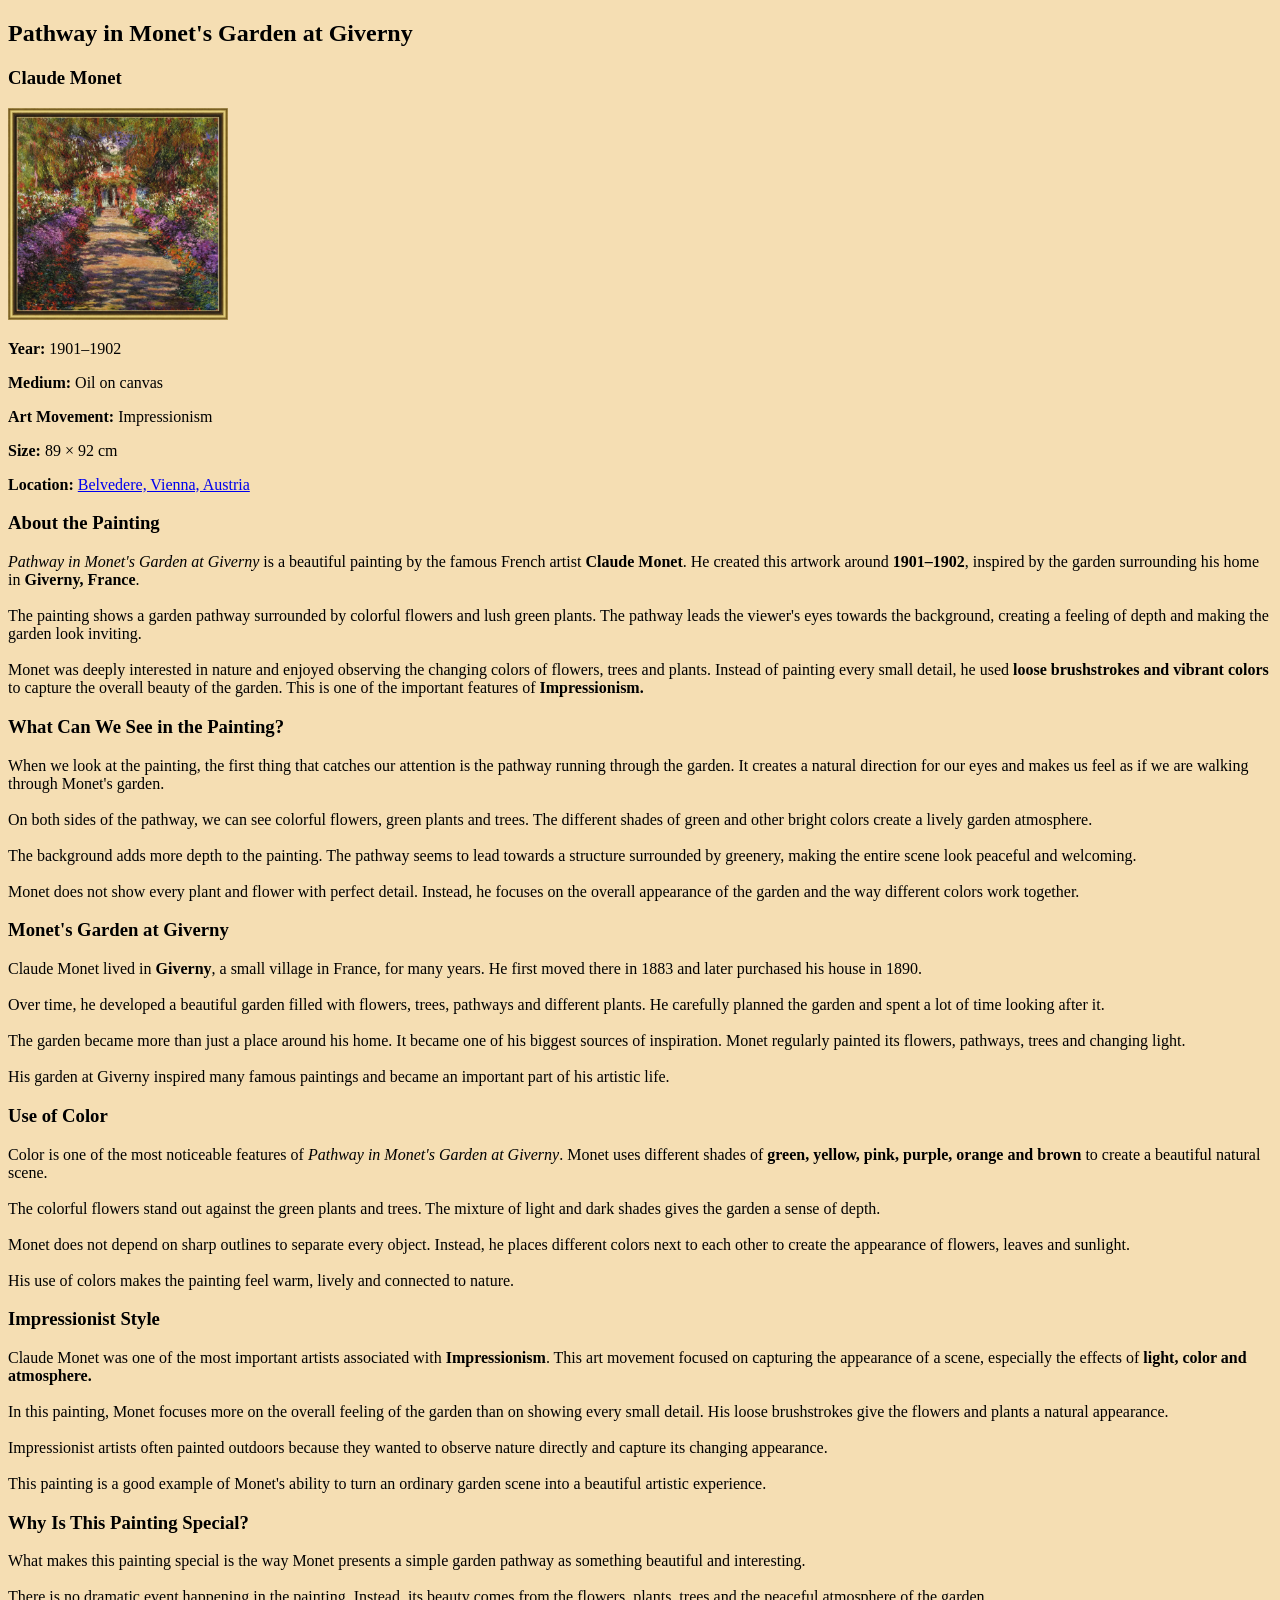
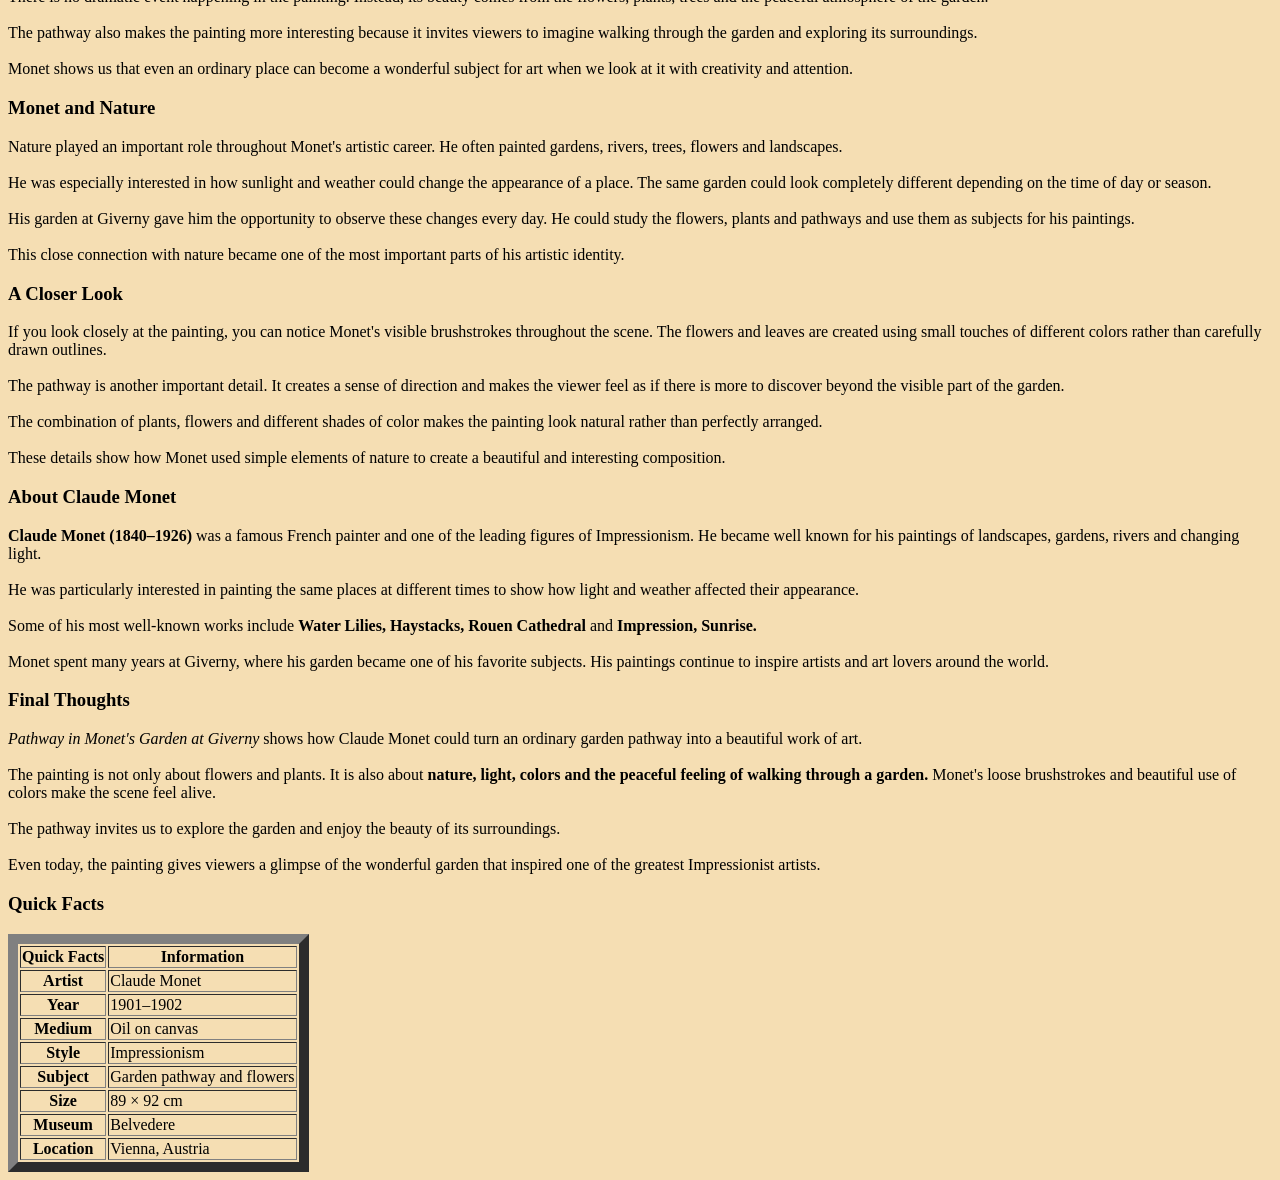
<file: Pathway In Monets Garden At Giverny.html>
<!DOCTYPE html>
<html lang="en">
<head>
    <meta charset="UTF-8">
    <meta name="viewport" content="width=device-width, initial-scale=1.0">
    <title>Pathway in Monet's Garden at Giverny</title>
    <style>
        body{
            background-color:wheat;
        }
    </style>
</head>
<body>
    <h2>Pathway in Monet's Garden at Giverny</h2>
    <h3>Claude Monet</h3>
    <img width="220px" src="Pathway In Monets Garden At Giverny.png">

    <p><strong>Year:</strong> 1901–1902</p>
    <p><strong>Medium:</strong> Oil on canvas</p>
    <p><strong>Art Movement:</strong> Impressionism</p>
    <p><strong>Size:</strong> 89 × 92 cm</p>
    <p><strong>Location:</strong> <a href="https://maps.app.goo.gl/nrcjdkYTFWPZM5JcA">Belvedere, Vienna, Austria</a></p>
    
    <h3>About the Painting</h3>
    
    <p><em>Pathway in Monet's Garden at Giverny</em> is a beautiful painting by the famous French artist <strong>Claude Monet</strong>. He created this artwork around <strong>1901–1902</strong>, inspired by the garden surrounding his home in <strong>Giverny, France</strong>.<br><br>

The painting shows a garden pathway surrounded by colorful flowers and lush green plants. The pathway leads the viewer's eyes towards the background, creating a feeling of depth and making the garden look inviting.<br><br>

Monet was deeply interested in nature and enjoyed observing the changing colors of flowers, trees and plants. Instead of painting every small detail, he used <strong>loose brushstrokes and vibrant colors</strong> to capture the overall beauty of the garden. This is one of the important features of <strong>Impressionism.</strong></p>

<h3>What Can We See in the Painting?</h3>
<p>When we look at the painting, the first thing that catches our attention is the pathway running through the garden. It creates a natural direction for our eyes and makes us feel as if we are walking through Monet's garden.<br><br>

On both sides of the pathway, we can see colorful flowers, green plants and trees. The different shades of green and other bright colors create a lively garden atmosphere.<br><br>

The background adds more depth to the painting. The pathway seems to lead towards a structure surrounded by greenery, making the entire scene look peaceful and welcoming.<br><br>

Monet does not show every plant and flower with perfect detail. Instead, he focuses on the overall appearance of the garden and the way different colors work together.</p>

<h3>Monet's Garden at Giverny</h3>
<p>Claude Monet lived in <strong>Giverny</strong>, a small village in France, for many years. He first moved there in 1883 and later purchased his house in 1890.<br><br>

Over time, he developed a beautiful garden filled with flowers, trees, pathways and different plants. He carefully planned the garden and spent a lot of time looking after it.<br><br>

The garden became more than just a place around his home. It became one of his biggest sources of inspiration. Monet regularly painted its flowers, pathways, trees and changing light.<br><br>

His garden at Giverny inspired many famous paintings and became an important part of his artistic life.</p>

<h3>Use of Color</h3>
<p>Color is one of the most noticeable features of <em>Pathway in Monet's Garden at Giverny</em>. Monet uses different shades of <strong>green, yellow, pink, purple, orange and brown</strong> to create a beautiful natural scene.<br><br>

The colorful flowers stand out against the green plants and trees. The mixture of light and dark shades gives the garden a sense of depth.<br><br>

Monet does not depend on sharp outlines to separate every object. Instead, he places different colors next to each other to create the appearance of flowers, leaves and sunlight.<br><br>

His use of colors makes the painting feel warm, lively and connected to nature.</p>

<h3>Impressionist Style</h3>
<p>Claude Monet was one of the most important artists associated with <strong>Impressionism</strong>. This art movement focused on capturing the appearance of a scene, especially the effects of <strong>light, color and atmosphere.</strong><br><br>

In this painting, Monet focuses more on the overall feeling of the garden than on showing every small detail. His loose brushstrokes give the flowers and plants a natural appearance.<br><br>

Impressionist artists often painted outdoors because they wanted to observe nature directly and capture its changing appearance.<br><br>

This painting is a good example of Monet's ability to turn an ordinary garden scene into a beautiful artistic experience.</p>

<h3>Why Is This Painting Special?</h3>
<p>What makes this painting special is the way Monet presents a simple garden pathway as something beautiful and interesting.<br><br>

There is no dramatic event happening in the painting. Instead, its beauty comes from the flowers, plants, trees and the peaceful atmosphere of the garden.<br><br>

The pathway also makes the painting more interesting because it invites viewers to imagine walking through the garden and exploring its surroundings.<br><br>

Monet shows us that even an ordinary place can become a wonderful subject for art when we look at it with creativity and attention.</p>

<h3>Monet and Nature</h3>
<p>Nature played an important role throughout Monet's artistic career. He often painted gardens, rivers, trees, flowers and landscapes.<br><br>

He was especially interested in how sunlight and weather could change the appearance of a place. The same garden could look completely different depending on the time of day or season.<br><br>

His garden at Giverny gave him the opportunity to observe these changes every day. He could study the flowers, plants and pathways and use them as subjects for his paintings.<br><br>

This close connection with nature became one of the most important parts of his artistic identity.</p>

<h3>A Closer Look</h3>
<p>If you look closely at the painting, you can notice Monet's visible brushstrokes throughout the scene. The flowers and leaves are created using small touches of different colors rather than carefully drawn outlines.<br><br>

The pathway is another important detail. It creates a sense of direction and makes the viewer feel as if there is more to discover beyond the visible part of the garden.<br><br>

The combination of plants, flowers and different shades of color makes the painting look natural rather than perfectly arranged.<br><br>

These details show how Monet used simple elements of nature to create a beautiful and interesting composition.</p>

<h3>About Claude Monet</h3>
<p><strong>Claude Monet (1840–1926)</strong> was a famous French painter and one of the leading figures of Impressionism. He became well known for his paintings of landscapes, gardens, rivers and changing light.<br><br>

He was particularly interested in painting the same places at different times to show how light and weather affected their appearance.<br><br>

Some of his most well-known works include <strong>Water Lilies, Haystacks, Rouen Cathedral</strong> and <strong>Impression, Sunrise.</strong><br><br>

Monet spent many years at Giverny, where his garden became one of his favorite subjects. His paintings continue to inspire artists and art lovers around the world.</p>

<h3>Final Thoughts</h3>
<p><em>Pathway in Monet's Garden at Giverny</em> shows how Claude Monet could turn an ordinary garden pathway into a beautiful work of art.<br><br>

The painting is not only about flowers and plants. It is also about <strong>nature, light, colors and the peaceful feeling of walking through a garden.</strong> Monet's loose brushstrokes and beautiful use of colors make the scene feel alive.<br><br>

The pathway invites us to explore the garden and enjoy the beauty of its surroundings.<br><br>

Even today, the painting gives viewers a glimpse of the wonderful garden that inspired one of the greatest Impressionist artists.</p>

<h3>Quick Facts</h3>
<table border="10">
    <tr>
        <th>Quick Facts</th>
        <th>Information</th>
    </tr>
    <tr>
        <th>Artist</th>
        <td>Claude Monet</td>
    </tr>
    <tr>
        <th>Year</th>
        <td>1901–1902</td>
    </tr>
    <tr>
        <th>Medium</th>
        <td>Oil on canvas</td>
    </tr>
    <tr>
        <th>Style</th>
        <td>Impressionism</td>
    </tr>
    <tr>
        <th>Subject</th>
        <td>Garden pathway and flowers</td>
    </tr>
    <tr>
        <th>Size</th>
        <td>89 × 92 cm</td>
    </tr>
    <tr>
        <th>Museum</th>
        <td>Belvedere</td>
    </tr>
    <tr>
        <th>Location</th>
        <td>Vienna, Austria</td>
    </tr>
</table>
</body>
</html>
</file>
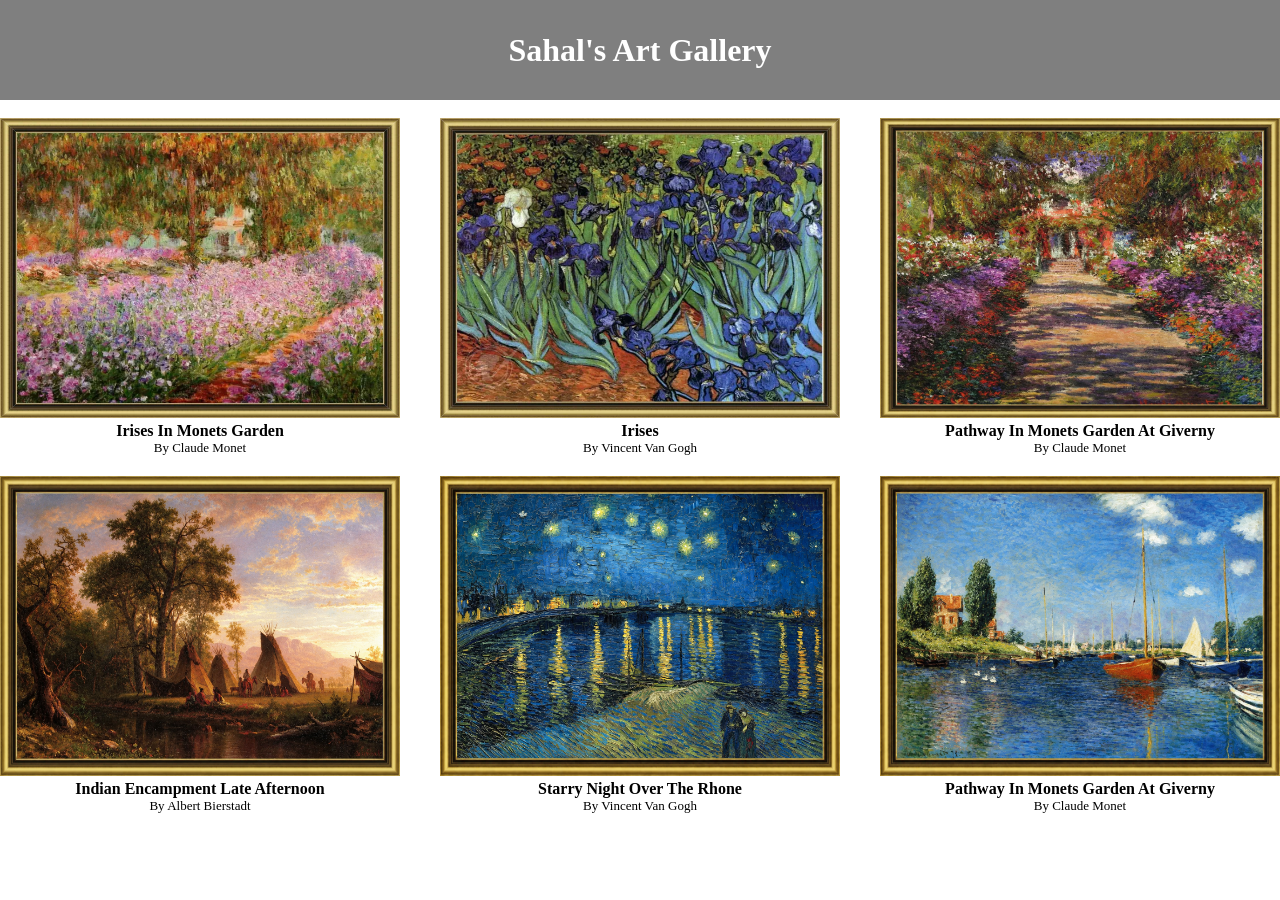
<file: Sahal's Art Gallery.html>
<!DOCTYPE html>
<html lang="en">
<head>
    <meta charset="UTF-8">
    <meta name="viewport" content="width=device-width, initial-scale=1.0">
    <title>Sahal's Art Gallery</title>
    <link rel="stylesheet" href="Sahal's Art Gallery.css">
</head>
<body>
    <header>
    <h1>Sahal's Art Gallery</h1>
    </header>
    <br>
    <main>
        <section>
            <div>
            <img width="400px" height="300px" src="Irises In Monets Garden.webp" alt="Irises In Monets Garden">
            <div class="images"><strong>Irises In Monets Garden</strong> </div>
            <div class="images" style="font-size: small">By Claude Monet</div>
            </div>
            <div>
            <img width="400px" height="300px" src="Irises.webp" alt="Irises">
            <div class="images"><strong>Irises</strong></div>
            <div class="images" style="font-size: small;">By Vincent Van Gogh</div>
            </div>
            <div>
            <img width="400px" height="300px" src="Pathway In Monets Garden At Giverny.png" alt="Pathway In Monets Garden At Giverny">
            <div class="images"><strong>Pathway In Monets Garden At Giverny</strong></div>
            <div class="images" style="font-size: small;">By Claude Monet</div>
            </div>
        </section>
        <section>
            <div>
            <img width="400px" height="300px" src="Indian Encampment Late Afternoon.png" alt="Indian Encampment Late Afternoon">
            
            <div class="images"><strong>Indian Encampment Late Afternoon</strong> </div>
            
            <div class="images" style="font-size: small">By Albert Bierstadt</div>
            </div>
            <div>
            <img width="400px" height="300px" src="Starry Night Over The Rhone.png" alt="Starry Night Over The Rhone">
            <div class="images"><strong>Starry Night Over The Rhone</strong></div>
            <div class="images" style="font-size: small;">By Vincent Van Gogh</div>
            </div>
            <div>
            <img width="400px" height="300px" src="Argenteuil.png" alt="Argenteuil">
            <div class="images"><strong>Pathway In Monets Garden At Giverny</strong></div>
            <div class="images" style="font-size: small;">By Claude Monet</div>
            </div>
        </section>
    </main>
</body>
</html>
</file>
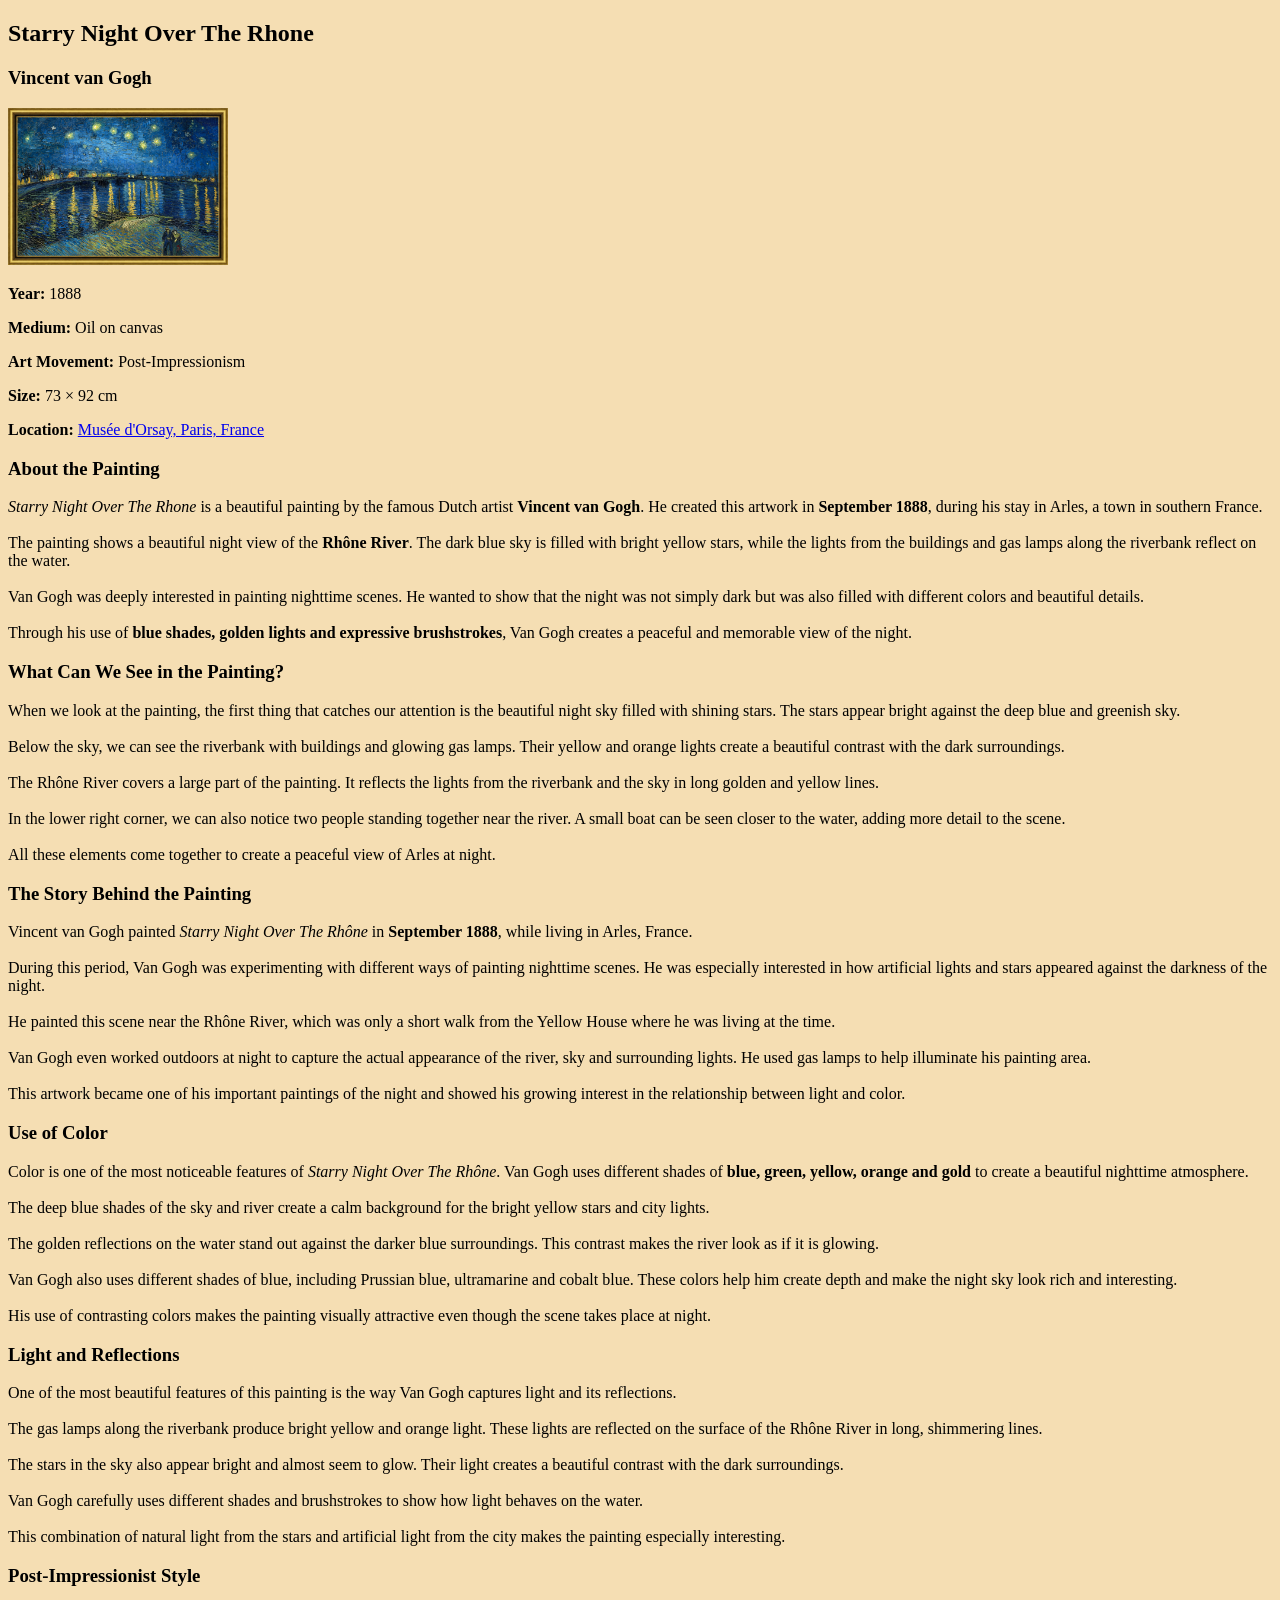
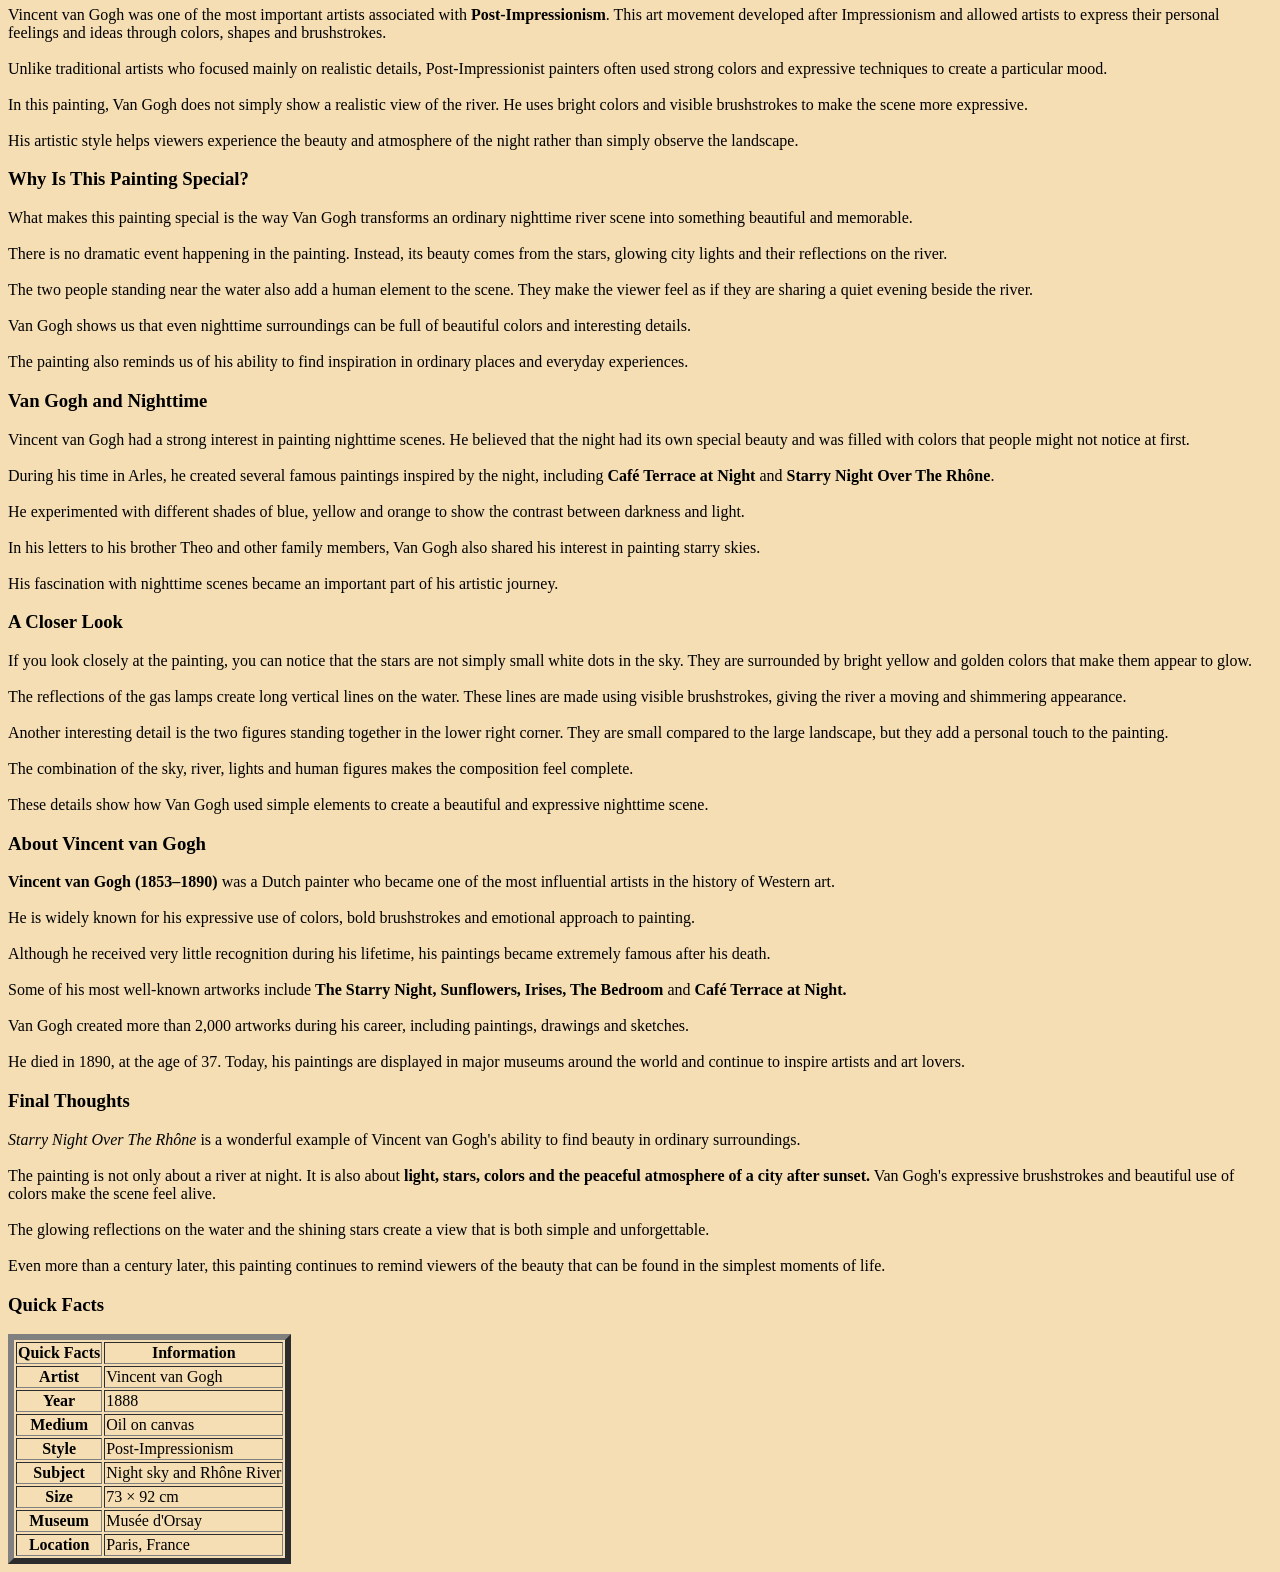
<file: Starry Night Over The Rhone.html>
<!DOCTYPE html>
<html lang="en">
<head>
    <meta charset="UTF-8">
    <meta name="viewport" content="width=device-width, initial-scale=1.0">
    <title>Starry Night Over The Rhone</title>
    <style>
        body{
            background-color:wheat;
        }
    </style>
</head>
<body>
    <h2>Starry Night Over The Rhone</h2>
    <h3>Vincent van Gogh</h3>
    <img width="220px" src="Starry Night Over The Rhone.png">

    <p><strong>Year:</strong> 1888</p>
    <p><strong>Medium:</strong> Oil on canvas</p>
    <p><strong>Art Movement:</strong> Post-Impressionism</p>
    <p><strong>Size:</strong> 73 × 92 cm</p>
    <p><strong>Location:</strong> <a href="https://maps.app.goo.gl/DpDdsCBRkHkgPrdr7">Musée d'Orsay, Paris, France</a></p>
    
    <h3>About the Painting</h3>
    
    <p><em>Starry Night Over The Rhone</em> is a beautiful painting by the famous Dutch artist <strong>Vincent van Gogh</strong>. He created this artwork in <strong>September 1888</strong>, during his stay in Arles, a town in southern France.<br><br>

The painting shows a beautiful night view of the <strong>Rhône River</strong>. The dark blue sky is filled with bright yellow stars, while the lights from the buildings and gas lamps along the riverbank reflect on the water.<br><br>

Van Gogh was deeply interested in painting nighttime scenes. He wanted to show that the night was not simply dark but was also filled with different colors and beautiful details.<br><br>

Through his use of <strong>blue shades, golden lights and expressive brushstrokes</strong>, Van Gogh creates a peaceful and memorable view of the night.</p>

<h3>What Can We See in the Painting?</h3>
<p>When we look at the painting, the first thing that catches our attention is the beautiful night sky filled with shining stars. The stars appear bright against the deep blue and greenish sky.<br><br>

Below the sky, we can see the riverbank with buildings and glowing gas lamps. Their yellow and orange lights create a beautiful contrast with the dark surroundings.<br><br>

The Rhône River covers a large part of the painting. It reflects the lights from the riverbank and the sky in long golden and yellow lines.<br><br>

In the lower right corner, we can also notice two people standing together near the river. A small boat can be seen closer to the water, adding more detail to the scene.<br><br>

All these elements come together to create a peaceful view of Arles at night.</p>

<h3>The Story Behind the Painting</h3>
<p>Vincent van Gogh painted <em>Starry Night Over The Rhône</em> in <strong>September 1888</strong>, while living in Arles, France.<br><br>

During this period, Van Gogh was experimenting with different ways of painting nighttime scenes. He was especially interested in how artificial lights and stars appeared against the darkness of the night.<br><br>

He painted this scene near the Rhône River, which was only a short walk from the Yellow House where he was living at the time.<br><br>

Van Gogh even worked outdoors at night to capture the actual appearance of the river, sky and surrounding lights. He used gas lamps to help illuminate his painting area.<br><br>

This artwork became one of his important paintings of the night and showed his growing interest in the relationship between light and color.</p>

<h3>Use of Color</h3>
<p>Color is one of the most noticeable features of <em>Starry Night Over The Rhône</em>. Van Gogh uses different shades of <strong>blue, green, yellow, orange and gold</strong> to create a beautiful nighttime atmosphere.<br><br>

The deep blue shades of the sky and river create a calm background for the bright yellow stars and city lights.<br><br>

The golden reflections on the water stand out against the darker blue surroundings. This contrast makes the river look as if it is glowing.<br><br>

Van Gogh also uses different shades of blue, including Prussian blue, ultramarine and cobalt blue. These colors help him create depth and make the night sky look rich and interesting.<br><br>

His use of contrasting colors makes the painting visually attractive even though the scene takes place at night.</p>

<h3>Light and Reflections</h3>
<p>One of the most beautiful features of this painting is the way Van Gogh captures light and its reflections.<br><br>

The gas lamps along the riverbank produce bright yellow and orange light. These lights are reflected on the surface of the Rhône River in long, shimmering lines.<br><br>

The stars in the sky also appear bright and almost seem to glow. Their light creates a beautiful contrast with the dark surroundings.<br><br>

Van Gogh carefully uses different shades and brushstrokes to show how light behaves on the water.<br><br>

This combination of natural light from the stars and artificial light from the city makes the painting especially interesting.</p>

<h3>Post-Impressionist Style</h3>
<p>Vincent van Gogh was one of the most important artists associated with <strong>Post-Impressionism</strong>. This art movement developed after Impressionism and allowed artists to express their personal feelings and ideas through colors, shapes and brushstrokes.<br><br>

Unlike traditional artists who focused mainly on realistic details, Post-Impressionist painters often used strong colors and expressive techniques to create a particular mood.<br><br>

In this painting, Van Gogh does not simply show a realistic view of the river. He uses bright colors and visible brushstrokes to make the scene more expressive.<br><br>

His artistic style helps viewers experience the beauty and atmosphere of the night rather than simply observe the landscape.</p>

<h3>Why Is This Painting Special?</h3>
<p>What makes this painting special is the way Van Gogh transforms an ordinary nighttime river scene into something beautiful and memorable.<br><br>

There is no dramatic event happening in the painting. Instead, its beauty comes from the stars, glowing city lights and their reflections on the river.<br><br>

The two people standing near the water also add a human element to the scene. They make the viewer feel as if they are sharing a quiet evening beside the river.<br><br>

Van Gogh shows us that even nighttime surroundings can be full of beautiful colors and interesting details.<br><br>

The painting also reminds us of his ability to find inspiration in ordinary places and everyday experiences.</p>

<h3>Van Gogh and Nighttime</h3>
<p>Vincent van Gogh had a strong interest in painting nighttime scenes. He believed that the night had its own special beauty and was filled with colors that people might not notice at first.<br><br>

During his time in Arles, he created several famous paintings inspired by the night, including <strong>Café Terrace at Night</strong> and <strong>Starry Night Over The Rhône</strong>.<br><br>

He experimented with different shades of blue, yellow and orange to show the contrast between darkness and light.<br><br>

In his letters to his brother Theo and other family members, Van Gogh also shared his interest in painting starry skies.<br><br>

His fascination with nighttime scenes became an important part of his artistic journey.</p>

<h3>A Closer Look</h3>
<p>If you look closely at the painting, you can notice that the stars are not simply small white dots in the sky. They are surrounded by bright yellow and golden colors that make them appear to glow.<br><br>

The reflections of the gas lamps create long vertical lines on the water. These lines are made using visible brushstrokes, giving the river a moving and shimmering appearance.<br><br>

Another interesting detail is the two figures standing together in the lower right corner. They are small compared to the large landscape, but they add a personal touch to the painting.<br><br>

The combination of the sky, river, lights and human figures makes the composition feel complete.<br><br>

These details show how Van Gogh used simple elements to create a beautiful and expressive nighttime scene.</p>

<h3>About Vincent van Gogh</h3>
<p><strong>Vincent van Gogh (1853–1890)</strong> was a Dutch painter who became one of the most influential artists in the history of Western art.<br><br>

He is widely known for his expressive use of colors, bold brushstrokes and emotional approach to painting.<br><br>

Although he received very little recognition during his lifetime, his paintings became extremely famous after his death.<br><br>

Some of his most well-known artworks include <strong>The Starry Night, Sunflowers, Irises, The Bedroom</strong> and <strong>Café Terrace at Night.</strong><br><br>

Van Gogh created more than 2,000 artworks during his career, including paintings, drawings and sketches.<br><br>

He died in 1890, at the age of 37. Today, his paintings are displayed in major museums around the world and continue to inspire artists and art lovers.</p>

<h3>Final Thoughts</h3>
<p><em>Starry Night Over The Rhône</em> is a wonderful example of Vincent van Gogh's ability to find beauty in ordinary surroundings.<br><br>

The painting is not only about a river at night. It is also about <strong>light, stars, colors and the peaceful atmosphere of a city after sunset.</strong> Van Gogh's expressive brushstrokes and beautiful use of colors make the scene feel alive.<br><br>

The glowing reflections on the water and the shining stars create a view that is both simple and unforgettable.<br><br>

Even more than a century later, this painting continues to remind viewers of the beauty that can be found in the simplest moments of life.</p>

<h3>Quick Facts</h3>
<table border="6">
    <tr>
        <th>Quick Facts</th>
        <th>Information</th>
    </tr>
    <tr>
        <th>Artist</th>
        <td>Vincent van Gogh</td>
    </tr>
    <tr>
        <th>Year</th>
        <td>1888</td>
    </tr>
    <tr>
        <th>Medium</th>
        <td>Oil on canvas</td>
    </tr>
    <tr>
        <th>Style</th>
        <td>Post-Impressionism</td>
    </tr>
    <tr>
        <th>Subject</th>
        <td>Night sky and Rhône River</td>
    </tr>
    <tr>
        <th>Size</th>
        <td>73 × 92 cm</td>
    </tr>
    <tr>
        <th>Museum</th>
        <td>Musée d'Orsay</td>
    </tr>
    <tr>
        <th>Location</th>
        <td>Paris, France</td>
    </tr>
</table>
</body>
</html>
</file>
